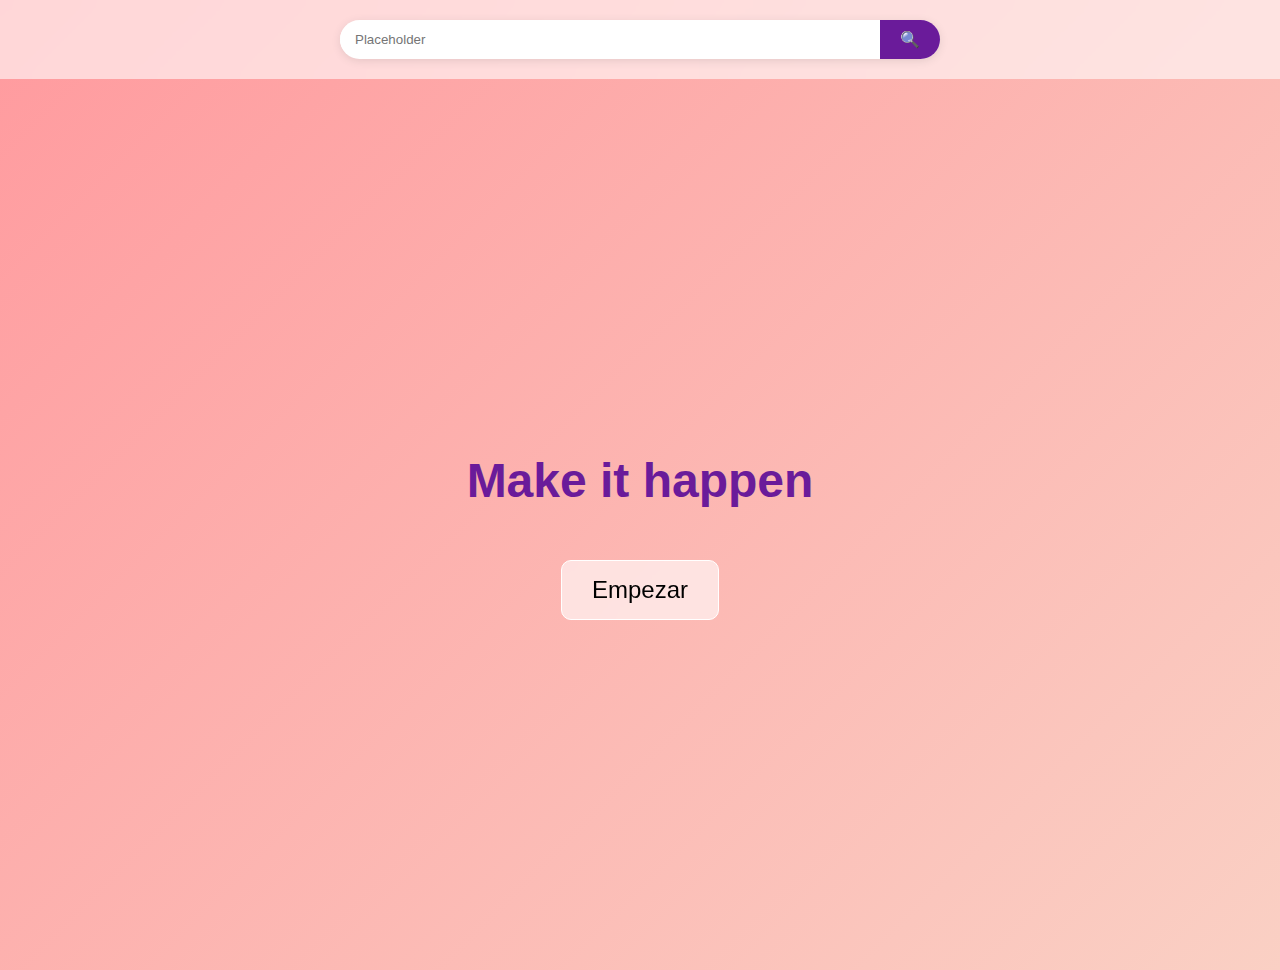
<file: index.html>
<!DOCTYPE html>
<html lang="es">
<head>
    <meta charset="UTF-8">
    <meta name="viewport" content="width=device-width, initial-scale=1.0">
    <title>Bliss</title>
    <link rel="stylesheet" href="estilos.css">
</head>
<body>
    <div class="search-bar-container">
        <div class="search-bar">
            <input type="text" placeholder="Placeholder">
            <button>🔍</button>
        </div>
    </div>
    <div class="landing-container">
        <h1>Make it happen</h1>
        <button id="empezar">Empezar</button>
    </div>
    <script src="scripts.js"></script>
</body>
</html>
</file>
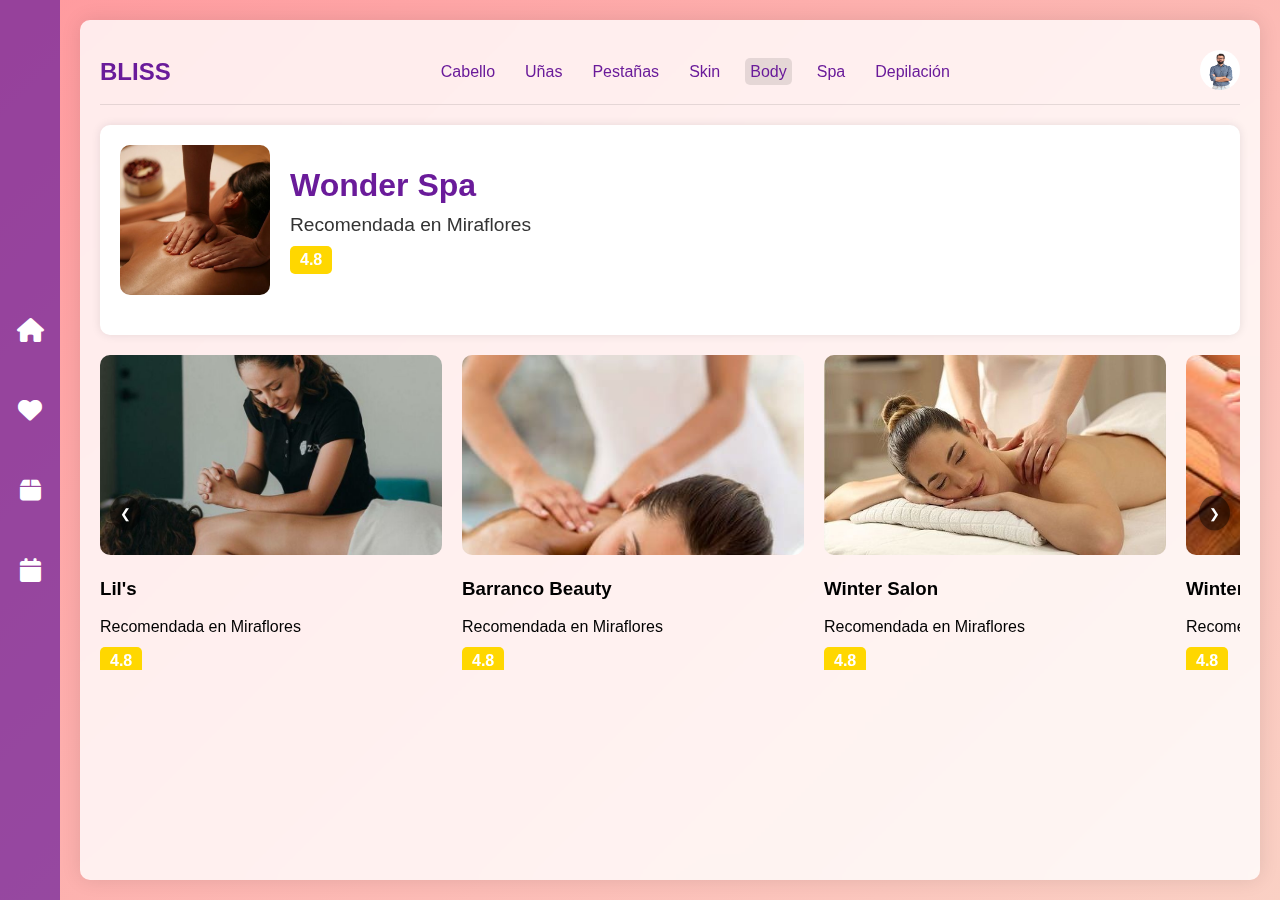
<file: body.html>
<!DOCTYPE html>
<html lang="es">
<head>
    <meta charset="UTF-8">
    <meta name="viewport" content="width=device-width, initial-scale=1.0">
    <title>Bliss - Body</title>
    <link rel="stylesheet" href="body.css">
    <link rel="stylesheet" href="https://cdnjs.cloudflare.com/ajax/libs/font-awesome/6.0.0-beta3/css/all.min.css">
</head>
<body class="page-body">
    <div class="home-container">
        <aside class="sidebar">
            <nav>
                <ul>
                    <li><a href="home.html" class="fa fa-home"></a></li>
                    <li><a href="#" class="fa fa-heart"></a></li>
                    <li><a href="#" class="fa fa-box"></a></li>
                    <li><a href="#" class="fa fa-calendar"></a></li>
                </ul>
            </nav>
        </aside>
        <main class="main-content">
            <header>
                <div class="logo">
                    <h1>BLISS</h1>
                </div>
                <nav class="top-nav">
                    <ul>
                        <li><a href="cabello.html">Cabello</a></li>
                        <li><a href="unias.html">Uñas</a></li>
                        <li><a href="pestañas.html">Pestañas</a></li>
                        <li><a href="skin.html">Skin</a></li>
                        <li><a href="body.html">Body</a></li>
                        <li><a href="spa.html">Spa</a></li>
                        <li><a href="depilacion.html">Depilación</a></li>
                    </ul>
                </nav>
                <div class="profile">
                    <img src="HomeIMG/perfil.avif" alt="Perfil">
                </div>
            </header>
            <section class="salon">
                <div class="salon-header">
                    <img src="HomeIMG/body1.jpg" alt="Wonder Spa">
                    <div class="salon-info">
                        <h2>Wonder Spa</h2>
                        <p>Recomendada en Miraflores</p>
                        <span class="rating">4.8</span>
                    </div>
                </div>
            </section>
            <section class="recommendations-container">
                <button class="prev-btn">❮</button>
                <div class="recommendations-wrapper">
                    <div class="recommendations">
                        <div class="recommendation">
                            <img src="HomeIMG/body2.jpg" alt="Lil's">
                            <div class="recommendation-info">
                                <h3>Lil's</h3>
                                <p>Recomendada en Miraflores</p>
                                <span class="rating">4.8</span>
                            </div>
                        </div>
                        <div class="recommendation">
                            <img src="HomeIMG/body3.jpg" alt="Barranco Beauty">
                            <div class="recommendation-info">
                                <h3>Barranco Beauty</h3>
                                <p>Recomendada en Miraflores</p>
                                <span class="rating">4.8</span>
                            </div>
                        </div>
                        <div class="recommendation">
                            <img src="HomeIMG/body4.jpg" alt="Winter Salon">
                            <div class="recommendation-info">
                                <h3>Winter Salon</h3>
                                <p>Recomendada en Miraflores</p>
                                <span class="rating">4.8</span>
                            </div>
                        </div>
                        <div class="recommendation">
                            <img src="HomeIMG/body5.jpg" alt="Winter Salon">
                            <div class="recommendation-info">
                                <h3>Winter Salon</h3>
                                <p>Recomendada en Miraflores</p>
                                <span class="rating">4.8</span>
                            </div>
                        </div>
                    </div>
                </div>
                <button class="next-btn">❯</button>
            </section>
        </main>
    </div>
    <script>
        document.addEventListener('DOMContentLoaded', () => {
            const prevBtn = document.querySelector('.prev-btn');
            const nextBtn = document.querySelector('.next-btn');
            const recommendationsWrapper = document.querySelector('.recommendations-wrapper');
            const recommendations = document.querySelector('.recommendations');
            
            let scrollPosition = 0;

            nextBtn.addEventListener('click', () => {
                const scrollAmount = recommendationsWrapper.clientWidth;
                scrollPosition += scrollAmount;
                if (scrollPosition > recommendations.scrollWidth - recommendationsWrapper.clientWidth) {
                    scrollPosition = recommendations.scrollWidth - recommendationsWrapper.clientWidth;
                }
                recommendationsWrapper.scrollTo({
                    left: scrollPosition,
                    behavior: 'smooth'
                });
            });

            prevBtn.addEventListener('click', () => {
                const scrollAmount = recommendationsWrapper.clientWidth;
                scrollPosition -= scrollAmount;
                if (scrollPosition < 0) {
                    scrollPosition = 0;
                }
                recommendationsWrapper.scrollTo({
                    left: scrollPosition,
                    behavior: 'smooth'
                });
            });
        });
    </script>
</body>
</html>
</file>
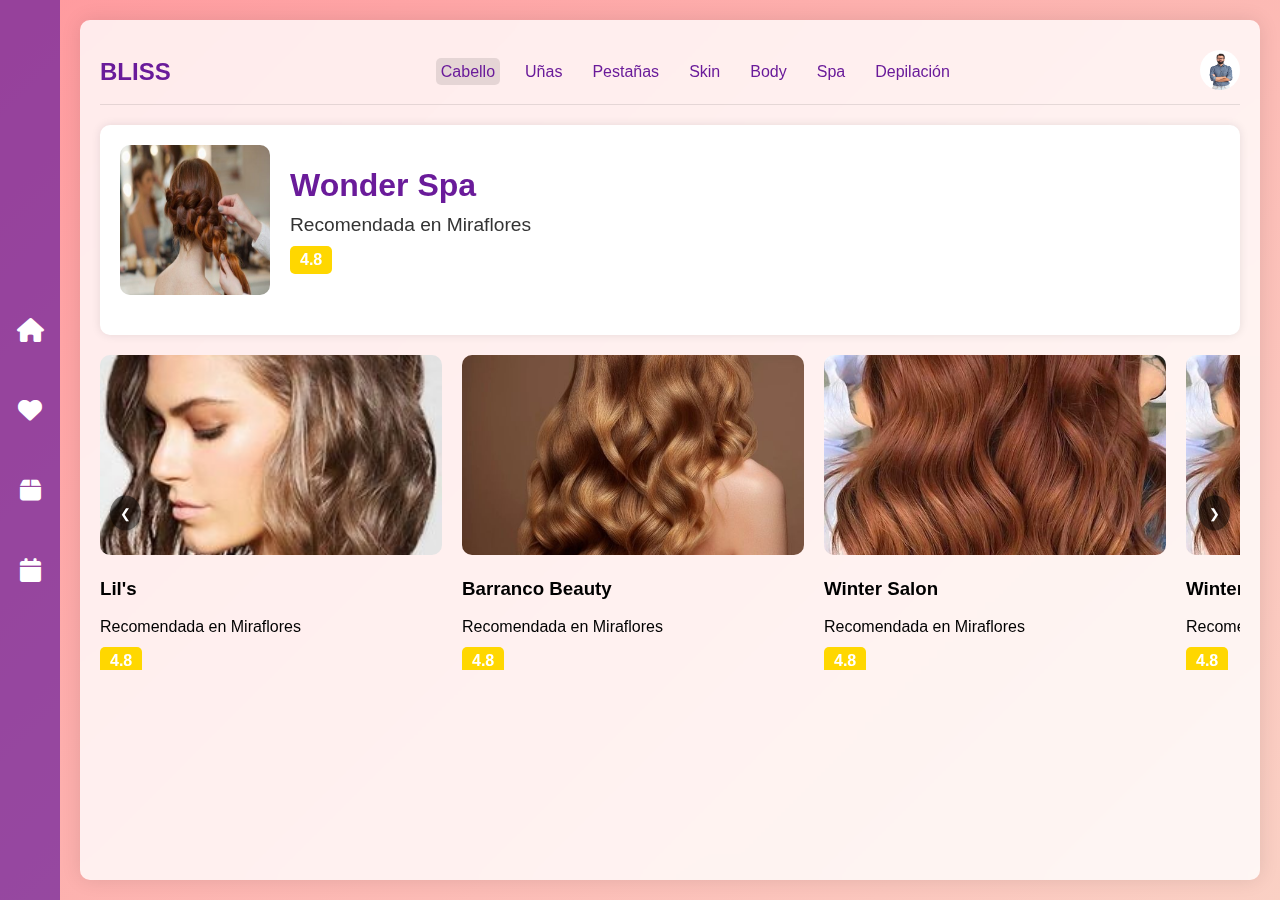
<file: cabello.html>
<!DOCTYPE html>
<html lang="es">
<head>
    <meta charset="UTF-8">
    <meta name="viewport" content="width=device-width, initial-scale=1.0">
    <title>Bliss - Cabello</title>
    <link rel="stylesheet" href="cabello.css">
    <link rel="stylesheet" href="https://cdnjs.cloudflare.com/ajax/libs/font-awesome/6.0.0-beta3/css/all.min.css">
</head>
<body class="page-cabello">
    <div class="home-container">
        <aside class="sidebar">
            <nav>
                <ul>
                    <li><a href="home.html" class="fa fa-home"></a></li>
                    <li><a href="#" class="fa fa-heart"></a></li>
                    <li><a href="#" class="fa fa-box"></a></li>
                    <li><a href="#" class="fa fa-calendar"></a></li>
                </ul>
            </nav>
        </aside>
        <main class="main-content">
            <header>
                <div class="logo">
                    <h1>BLISS</h1>
                </div>
                <nav class="top-nav">
                    <ul>
                        <li><a href="cabello.html">Cabello</a></li>
                        <li><a href="unias.html">Uñas</a></li>
                        <li><a href="pestañas.html">Pestañas</a></li>
                        <li><a href="skin.html">Skin</a></li>
                        <li><a href="body.html">Body</a></li>
                        <li><a href="spa.html">Spa</a></li>
                        <li><a href="depilacion.html">Depilación</a></li>
                    </ul>
                </nav>
                <div class="profile">
                    <img src="HomeIMG/perfil.avif" alt="Perfil">
                </div>
            </header>
            <section class="salon">
                <div class="salon-header">
                    <img src="HomeIMG/cabello1.jpg" alt="Wonder Spa">
                    <div class="salon-info">
                        <h2>Wonder Spa</h2>
                        <p>Recomendada en Miraflores</p>
                        <span class="rating">4.8</span>
                    </div>
                </div>
            </section>
            <section class="recommendations-container">
                <button class="prev-btn">❮</button>
                <div class="recommendations-wrapper">
                    <div class="recommendations">
                        <div class="recommendation">
                            <img src="HomeIMG/cabello2.jpg" alt="Lil's">
                            <div class="recommendation-info">
                                <h3>Lil's</h3>
                                <p>Recomendada en Miraflores</p>
                                <span class="rating">4.8</span>
                            </div>
                        </div>
                        <div class="recommendation">
                            <img src="HomeIMG/cabello3.jpg" alt="Barranco Beauty">
                            <div class="recommendation-info">
                                <h3>Barranco Beauty</h3>
                                <p>Recomendada en Miraflores</p>
                                <span class="rating">4.8</span>
                            </div>
                        </div>
                        <div class="recommendation">
                            <img src="HomeIMG/cabello4.jpg" alt="Winter Salon">
                            <div class="recommendation-info">
                                <h3>Winter Salon</h3>
                                <p>Recomendada en Miraflores</p>
                                <span class="rating">4.8</span>
                            </div>
                        </div>
                        <div class="recommendation">
                            <img src="HomeIMG/cabello4.jpg" alt="Winter Salon">
                            <div class="recommendation-info">
                                <h3>Winter Salon</h3>
                                <p>Recomendada en Miraflores</p>
                                <span class="rating">4.8</span>
                            </div>
                        </div>
                    </div>
                </div>
                <button class="next-btn">❯</button>
            </section>
        </main>
    </div>
    <script>
        document.addEventListener('DOMContentLoaded', () => {
            const prevBtn = document.querySelector('.prev-btn');
            const nextBtn = document.querySelector('.next-btn');
            const recommendationsWrapper = document.querySelector('.recommendations-wrapper');
            const recommendations = document.querySelector('.recommendations');
            
            let scrollPosition = 0;

            nextBtn.addEventListener('click', () => {
                const scrollAmount = recommendationsWrapper.clientWidth;
                scrollPosition += scrollAmount;
                if (scrollPosition > recommendations.scrollWidth - recommendationsWrapper.clientWidth) {
                    scrollPosition = recommendations.scrollWidth - recommendationsWrapper.clientWidth;
                }
                recommendationsWrapper.scrollTo({
                    left: scrollPosition,
                    behavior: 'smooth'
                });
            });

            prevBtn.addEventListener('click', () => {
                const scrollAmount = recommendationsWrapper.clientWidth;
                scrollPosition -= scrollAmount;
                if (scrollPosition < 0) {
                    scrollPosition = 0;
                }
                recommendationsWrapper.scrollTo({
                    left: scrollPosition,
                    behavior: 'smooth'
                });
            });
        });
    </script>
</body>
</html>
</file>
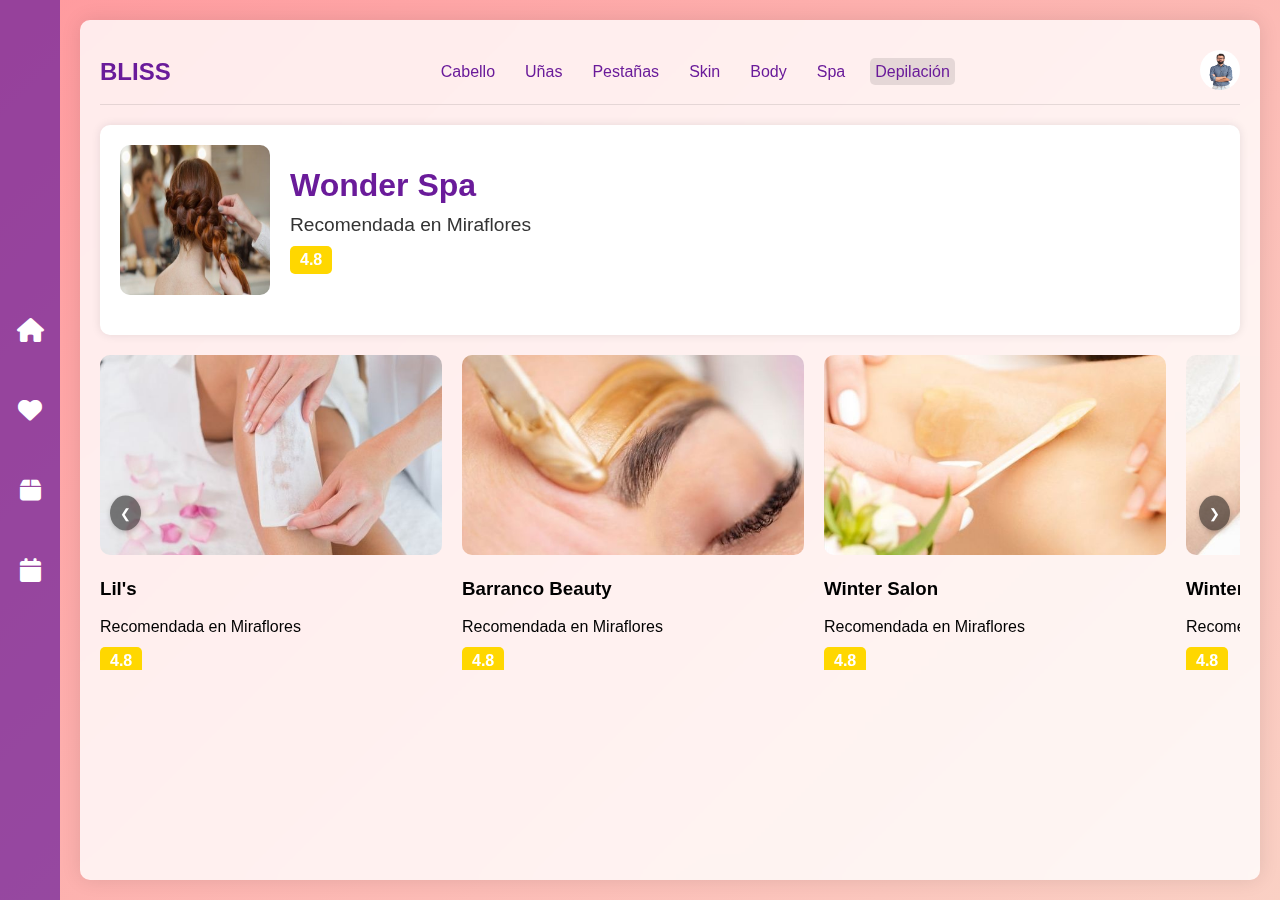
<file: depilacion.html>
<!DOCTYPE html>
<html lang="es">
<head>
    <meta charset="UTF-8">
    <meta name="viewport" content="width=device-width, initial-scale=1.0">
    <title>Bliss - Depilacion</title>
    <link rel="stylesheet" href="depilacion.css">
    <link rel="stylesheet" href="https://cdnjs.cloudflare.com/ajax/libs/font-awesome/6.0.0-beta3/css/all.min.css">
    <link rel="preconnect" href="https://fonts.googleapis.com">
    <link rel="preconnect" href="https://fonts.gstatic.com" crossorigin>
    <link href="https://fonts.googleapis.com/css2?family=Kanit:ital,wght@0,100;0,200;0,300;0,400;0,500;0,600;0,700;0,800;0,900;1,100;1,200;1,300;1,400;1,500;1,600;1,700;1,800;1,900&display=swap" rel="stylesheet">
</head>
<body class="page-depilacion">
    <div class="home-container">
        <aside class="sidebar">
            <nav>
                <ul>
                    <li><a href="home.html" class="fa fa-home"></a></li>
                    <li><a href="#" class="fa fa-heart"></a></li>
                    <li><a href="#" class="fa fa-box"></a></li>
                    <li><a href="#" class="fa fa-calendar"></a></li>
                </ul>
            </nav>
        </aside>
        <main class="main-content">
            <header>
                <div class="logo">
                    <h1>BLISS</h1>
                </div>
                <nav class="top-nav">
                    <ul>
                        <li><a href="cabello.html">Cabello</a></li>
                        <li><a href="unias.html">Uñas</a></li>
                        <li><a href="pestañas.html">Pestañas</a></li>
                        <li><a href="skin.html">Skin</a></li>
                        <li><a href="body.html">Body</a></li>
                        <li><a href="spa.html">Spa</a></li>
                        <li><a href="depilacion.html">Depilación</a></li>
                    </ul>
                </nav>
                <div class="profile">
                    <img src="HomeIMG/perfil.avif" alt="Perfil">
                </div>
            </header>
            <section class="salon">
                <div class="salon-header">
                    <img src="HomeIMG/cabello1.jpg" alt="Wonder Spa">
                    <div class="salon-info">
                        <h2>Wonder Spa</h2>
                        <p>Recomendada en Miraflores</p>
                        <span class="rating">4.8</span>
                    </div>
                </div>
            </section>
            <section class="recommendations-container">
                <button class="prev-btn">❮</button>
                <div class="recommendations-wrapper">
                    <div class="recommendations">
                        <div class="recommendation">
                            <img src="HomeIMG/spa5.jpg" alt="Lil's">
                            <div class="recommendation-info">
                                <h3>Lil's</h3>
                                <p>Recomendada en Miraflores</p>
                                <span class="rating">4.8</span>
                            </div>
                        </div>
                        <div class="recommendation">
                            <img src="HomeIMG/depilacion1.jpg" alt="Barranco Beauty">
                            <div class="recommendation-info">
                                <h3>Barranco Beauty</h3>
                                <p>Recomendada en Miraflores</p>
                                <span class="rating">4.8</span>
                            </div>
                        </div>
                        <div class="recommendation">
                            <img src="HomeIMG/depilacion2.jpg" alt="Winter Salon">
                            <div class="recommendation-info">
                                <h3>Winter Salon</h3>
                                <p>Recomendada en Miraflores</p>
                                <span class="rating">4.8</span>
                            </div>
                        </div>
                        <div class="recommendation">
                            <img src="HomeIMG/depilacion3.jpg" alt="Winter Salon">
                            <div class="recommendation-info">
                                <h3>Winter Salon</h3>
                                <p>Recomendada en Miraflores</p>
                                <span class="rating">4.8</span>
                            </div>
                        </div>
                    </div>
                </div>
                <button class="next-btn">❯</button>
            </section>
        </main>
    </div>
    <script>
        document.addEventListener('DOMContentLoaded', () => {
            const prevBtn = document.querySelector('.prev-btn');
            const nextBtn = document.querySelector('.next-btn');
            const recommendationsWrapper = document.querySelector('.recommendations-wrapper');
            const recommendations = document.querySelector('.recommendations');
            
            let scrollPosition = 0;

            nextBtn.addEventListener('click', () => {
                const scrollAmount = recommendationsWrapper.clientWidth;
                scrollPosition += scrollAmount;
                if (scrollPosition > recommendations.scrollWidth - recommendationsWrapper.clientWidth) {
                    scrollPosition = recommendations.scrollWidth - recommendationsWrapper.clientWidth;
                }
                recommendationsWrapper.scrollTo({
                    left: scrollPosition,
                    behavior: 'smooth'
                });
            });

            prevBtn.addEventListener('click', () => {
                const scrollAmount = recommendationsWrapper.clientWidth;
                scrollPosition -= scrollAmount;
                if (scrollPosition < 0) {
                    scrollPosition = 0;
                }
                recommendationsWrapper.scrollTo({
                    left: scrollPosition,
                    behavior: 'smooth'
                });
            });
        });
    </script>
</body>
</html>
</file>
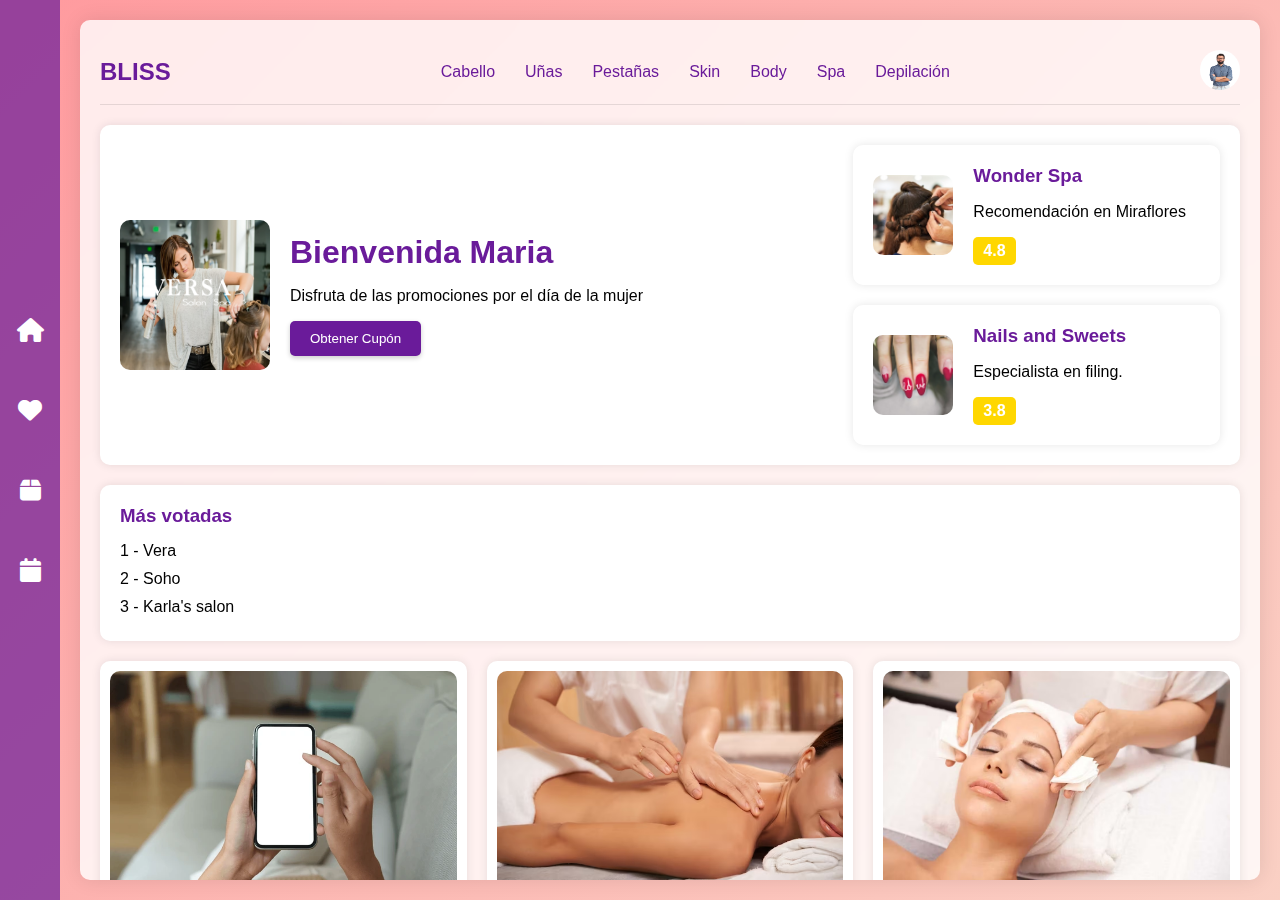
<file: home.html>
<!DOCTYPE html>
<html lang="es">
<head>
    <meta charset="UTF-8">
    <meta name="viewport" content="width=device-width, initial-scale=1.0">
    <title>Home</title>
    <link rel="stylesheet" href="home.css">
    <link rel="stylesheet" href="https://cdnjs.cloudflare.com/ajax/libs/font-awesome/6.0.0-beta3/css/all.min.css">

</head>
<body class="home">
    <div class="home-container">
        <aside class="sidebar">
            <nav>
                <ul>
                    <li><a href="home.html" class="fa fa-home"></a></li>
                    <li><a href="#" class="fa fa-heart"></a></li>
                    <li><a href="#" class="fa fa-box"></a></li>
                    <li><a href="#" class="fa fa-calendar"></a></li>
                </ul>
            </nav>
        </aside>
        <main class="main-content">
            <header>
                <div class="logo">
                    <h1>BLISS</h1>
                </div>
                <nav class="top-nav">
                    <ul>
                        <li><a href="cabello.html">Cabello</a></li>
                        <li><a href="unias.html">Uñas</a></li>
                        <li><a href="pestañas.html">Pestañas</a></li>
                        <li><a href="skin.html">Skin</a></li>
                        <li><a href="body.html">Body</a></li>
                        <li><a href="spa.html">Spa</a></li>
                        <li><a href="depilacion.html">Depilación</a></li>
                    </ul>
                </nav>
                <div class="profile">
                    <img src="HomeIMG/perfil.avif" alt="Perfil">
                </div>
            </header>
<section class="welcome">
    <div class="welcome-left">
        <img src="HomeIMG/versa.png" alt="Versa Salon">
        <div class="welcome-text">
            <h2>Bienvenida Maria</h2>
            <p>Disfruta de las promociones por el día de la mujer</p>
            <button>Obtener Cupón</button>
        </div>
    </div>
    <div class="welcome-right">
        <div class="recommendation">
            <img src="HomeIMG/wonder.png" alt="Wonder Spa">
            <div class="text">
                <h3>Wonder Spa</h3>
                <p>Recomendación en Miraflores</p>
                <span class="rating">4.8</span>
            </div>
        </div>
        <div class="recommendation">
            <img src="HomeIMG/nails.png" alt="Nails and Sweets">
            <div class="text">
                <h3>Nails and Sweets</h3>
                <p>Especialista en filing.</p>
                <span class="rating">3.8</span>
            </div>
        </div>
    </div>
</section>
            <section class="top-rated">
                <h3>Más votadas</h3>
                <ul>
                    <li>1 - Vera</li>
                    <li>2 - Soho</li>
                    <li>3 - Karla's salon</li>
                </ul>
            </section>
            <section class="promotions">
                <div class="promotion-item">
                    <img src="HomeIMG/tiktok.webp" alt="Graba un tiktok y reclama un cupón">
                    <p>Graba un tiktok y reclama un cupón</p>
                    <p>Sandra´s Spa</p>
                </div>
                <div class="promotion-item">
                    <img src="HomeIMG/masaje.avif" alt="Ofertas por apertura">
                    <p>Ofertas por apertura</p>
                    <p>Tencent</p>
                </div>
                <div class="promotion-item">
                    <img src="HomeIMG/nuevo-catalogo.avif" alt="Nuevo Catálogo">
                    <p>Nuevo Catálogo</p>
                    <p>Nails and Sweets</p>
                </div>
            </section>
        </main>
    </div>
</body>
</html>
</file>
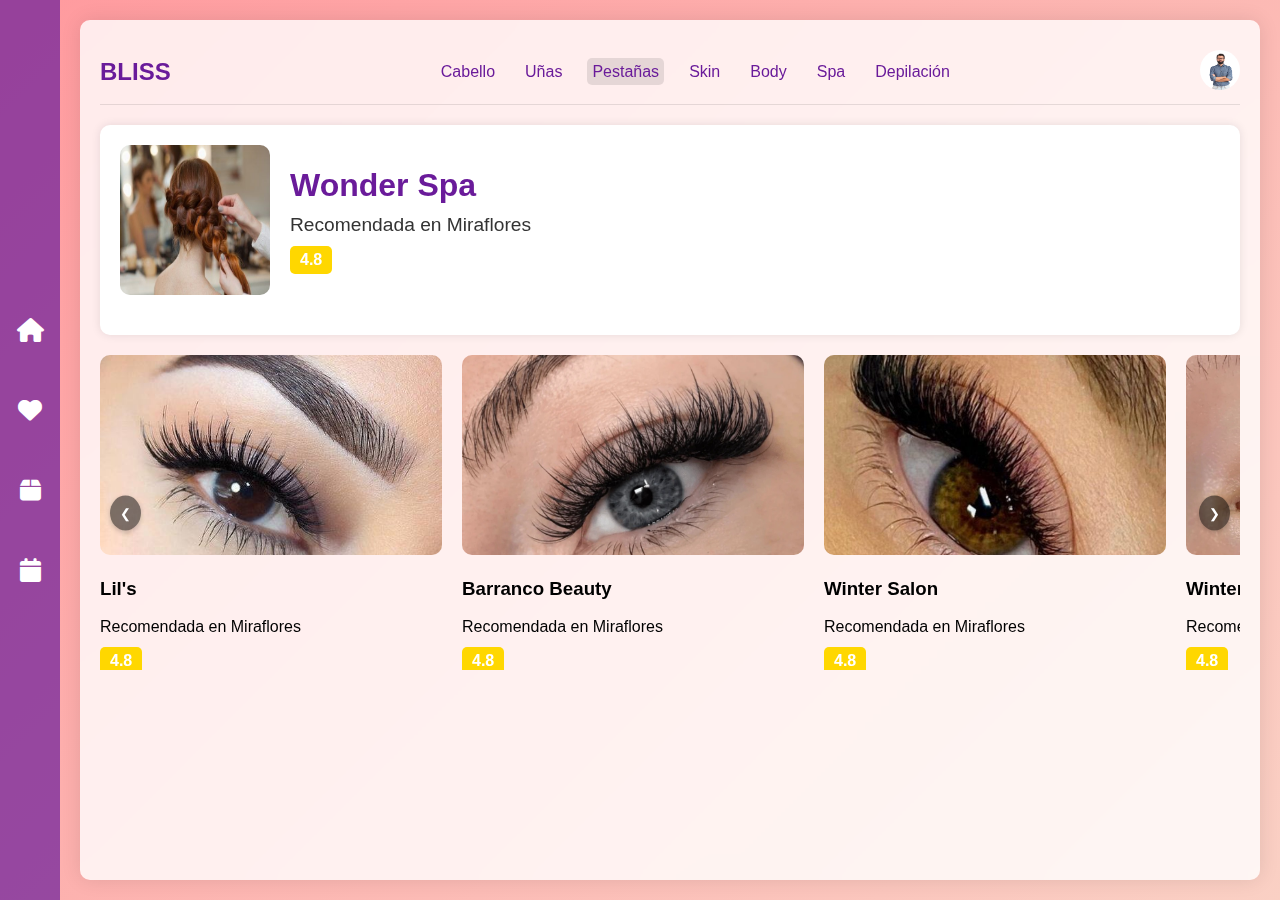
<file: pestañas.html>
<!DOCTYPE html>
<html lang="es">
<head>
    <meta charset="UTF-8">
    <meta name="viewport" content="width=device-width, initial-scale=1.0">
    <title>Bliss - Pestañas</title>
    <link rel="stylesheet" href="pestañas.css">
    <link rel="stylesheet" href="https://cdnjs.cloudflare.com/ajax/libs/font-awesome/6.0.0-beta3/css/all.min.css">
</head>
<body class="page-pestañas">
    <div class="home-container">
        <aside class="sidebar">
            <nav>
                <ul>
                    <li><a href="home.html" class="fa fa-home"></a></li>
                    <li><a href="#" class="fa fa-heart"></a></li>
                    <li><a href="#" class="fa fa-box"></a></li>
                    <li><a href="#" class="fa fa-calendar"></a></li>
                </ul>
            </nav>
        </aside>
        <main class="main-content">
            <header>
                <div class="logo">
                    <h1>BLISS</h1>
                </div>
                <nav class="top-nav">
                    <ul>
                        <li><a href="cabello.html">Cabello</a></li>
                        <li><a href="unias.html">Uñas</a></li>
                        <li><a href="pestañas.html">Pestañas</a></li>
                        <li><a href="skin.html">Skin</a></li>
                        <li><a href="body.html">Body</a></li>
                        <li><a href="spa.html">Spa</a></li>
                        <li><a href="depilacion.html">Depilación</a></li>
                    </ul>
                </nav>
                <div class="profile">
                    <img src="HomeIMG/perfil.avif" alt="Perfil">
                </div>
            </header>
            <section class="salon">
                <div class="salon-header">
                    <img src="HomeIMG/cabello1.jpg" alt="Wonder Spa">
                    <div class="salon-info">
                        <h2>Wonder Spa</h2>
                        <p>Recomendada en Miraflores</p>
                        <span class="rating">4.8</span>
                    </div>
                </div>
            </section>
            <section class="recommendations-container">
                <button class="prev-btn">❮</button>
                <div class="recommendations-wrapper">
                    <div class="recommendations">
                        <div class="recommendation">
                            <img src="HomeIMG/pestañas1.jpg" alt="Lil's">
                            <div class="recommendation-info">
                                <h3>Lil's</h3>
                                <p>Recomendada en Miraflores</p>
                                <span class="rating">4.8</span>
                            </div>
                        </div>
                        <div class="recommendation">
                            <img src="HomeIMG/pestañas2.jpg" alt="Barranco Beauty">
                            <div class="recommendation-info">
                                <h3>Barranco Beauty</h3>
                                <p>Recomendada en Miraflores</p>
                                <span class="rating">4.8</span>
                            </div>
                        </div>
                        <div class="recommendation">
                            <img src="HomeIMG/pestañas3.jpg" alt="Winter Salon">
                            <div class="recommendation-info">
                                <h3>Winter Salon</h3>
                                <p>Recomendada en Miraflores</p>
                                <span class="rating">4.8</span>
                            </div>
                        </div>
                        <div class="recommendation">
                            <img src="HomeIMG/pestañas4.jpg" alt="Winter Salon">
                            <div class="recommendation-info">
                                <h3>Winter Salon</h3>
                                <p>Recomendada en Miraflores</p>
                                <span class="rating">4.8</span>
                            </div>
                        </div>
                    </div>
                </div>
                <button class="next-btn">❯</button>
            </section>
        </main>
    </div>
    <script>
        document.addEventListener('DOMContentLoaded', () => {
            const prevBtn = document.querySelector('.prev-btn');
            const nextBtn = document.querySelector('.next-btn');
            const recommendationsWrapper = document.querySelector('.recommendations-wrapper');
            const recommendations = document.querySelector('.recommendations');
            
            let scrollPosition = 0;

            nextBtn.addEventListener('click', () => {
                const scrollAmount = recommendationsWrapper.clientWidth;
                scrollPosition += scrollAmount;
                if (scrollPosition > recommendations.scrollWidth - recommendationsWrapper.clientWidth) {
                    scrollPosition = recommendations.scrollWidth - recommendationsWrapper.clientWidth;
                }
                recommendationsWrapper.scrollTo({
                    left: scrollPosition,
                    behavior: 'smooth'
                });
            });

            prevBtn.addEventListener('click', () => {
                const scrollAmount = recommendationsWrapper.clientWidth;
                scrollPosition -= scrollAmount;
                if (scrollPosition < 0) {
                    scrollPosition = 0;
                }
                recommendationsWrapper.scrollTo({
                    left: scrollPosition,
                    behavior: 'smooth'
                });
            });
        });
    </script>
</body>
</html>
</file>
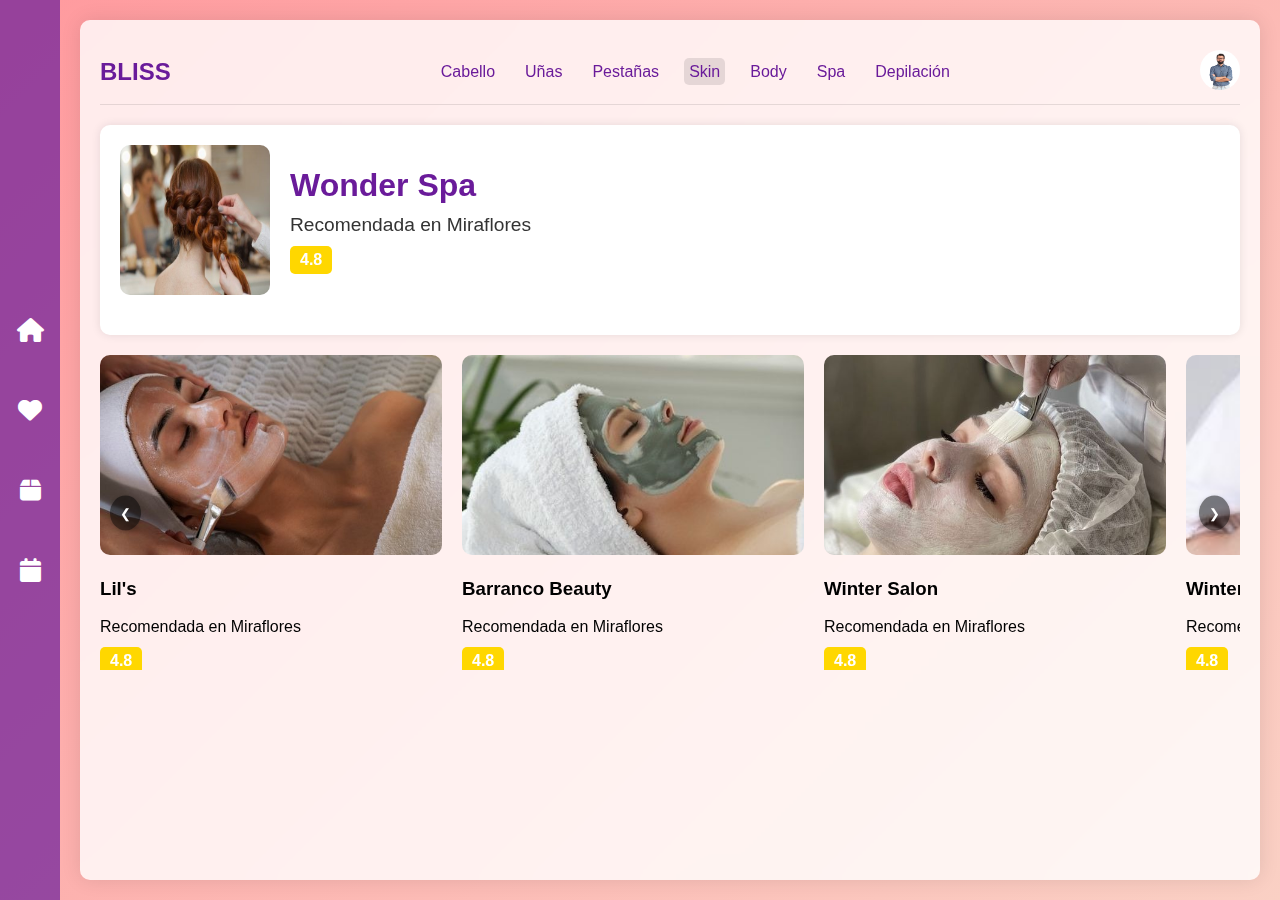
<file: skin.html>
<!DOCTYPE html>
<html lang="es">
<head>
    <meta charset="UTF-8">
    <meta name="viewport" content="width=device-width, initial-scale=1.0">
    <title>Bliss - Skin</title>
    <link rel="stylesheet" href="skin.css">
    <link rel="stylesheet" href="https://cdnjs.cloudflare.com/ajax/libs/font-awesome/6.0.0-beta3/css/all.min.css">
</head>
<body class="page-skin">
    <div class="home-container">
        <aside class="sidebar">
            <nav>
                <ul>
                    <li><a href="home.html" class="fa fa-home"></a></li>
                    <li><a href="#" class="fa fa-heart"></a></li>
                    <li><a href="#" class="fa fa-box"></a></li>
                    <li><a href="#" class="fa fa-calendar"></a></li>
                </ul>
            </nav>
        </aside>
        <main class="main-content">
            <header>
                <div class="logo">
                    <h1>BLISS</h1>
                </div>
                <nav class="top-nav">
                    <ul>
                        <li><a href="cabello.html">Cabello</a></li>
                        <li><a href="unias.html">Uñas</a></li>
                        <li><a href="pestañas.html">Pestañas</a></li>
                        <li><a href="skin.html">Skin</a></li>
                        <li><a href="body.html">Body</a></li>
                        <li><a href="spa.html">Spa</a></li>
                        <li><a href="depilacion.html">Depilación</a></li>
                    </ul>
                </nav>
                <div class="profile">
                    <img src="HomeIMG/perfil.avif" alt="Perfil">
                </div>
            </header>
            <section class="salon">
                <div class="salon-header">
                    <img src="HomeIMG/cabello1.jpg" alt="Wonder Spa">
                    <div class="salon-info">
                        <h2>Wonder Spa</h2>
                        <p>Recomendada en Miraflores</p>
                        <span class="rating">4.8</span>
                    </div>
                </div>
            </section>
            <section class="recommendations-container">
                <button class="prev-btn">❮</button>
                <div class="recommendations-wrapper">
                    <div class="recommendations">
                        <div class="recommendation">
                            <img src="HomeIMG/skin1.jpg" alt="Lil's">
                            <div class="recommendation-info">
                                <h3>Lil's</h3>
                                <p>Recomendada en Miraflores</p>
                                <span class="rating">4.8</span>
                            </div>
                        </div>
                        <div class="recommendation">
                            <img src="HomeIMG/skin2.jpg" alt="Barranco Beauty">
                            <div class="recommendation-info">
                                <h3>Barranco Beauty</h3>
                                <p>Recomendada en Miraflores</p>
                                <span class="rating">4.8</span>
                            </div>
                        </div>
                        <div class="recommendation">
                            <img src="HomeIMG/skin3.jpg" alt="Winter Salon">
                            <div class="recommendation-info">
                                <h3>Winter Salon</h3>
                                <p>Recomendada en Miraflores</p>
                                <span class="rating">4.8</span>
                            </div>
                        </div>
                        <div class="recommendation">
                            <img src="HomeIMG/skin4.jpg" alt="Winter Salon">
                            <div class="recommendation-info">
                                <h3>Winter Salon</h3>
                                <p>Recomendada en Miraflores</p>
                                <span class="rating">4.8</span>
                            </div>
                        </div>
                    </div>
                </div>
                <button class="next-btn">❯</button>
            </section>
        </main>
    </div>
    <script>
        document.addEventListener('DOMContentLoaded', () => {
            const prevBtn = document.querySelector('.prev-btn');
            const nextBtn = document.querySelector('.next-btn');
            const recommendationsWrapper = document.querySelector('.recommendations-wrapper');
            const recommendations = document.querySelector('.recommendations');
            
            let scrollPosition = 0;

            nextBtn.addEventListener('click', () => {
                const scrollAmount = recommendationsWrapper.clientWidth;
                scrollPosition += scrollAmount;
                if (scrollPosition > recommendations.scrollWidth - recommendationsWrapper.clientWidth) {
                    scrollPosition = recommendations.scrollWidth - recommendationsWrapper.clientWidth;
                }
                recommendationsWrapper.scrollTo({
                    left: scrollPosition,
                    behavior: 'smooth'
                });
            });

            prevBtn.addEventListener('click', () => {
                const scrollAmount = recommendationsWrapper.clientWidth;
                scrollPosition -= scrollAmount;
                if (scrollPosition < 0) {
                    scrollPosition = 0;
                }
                recommendationsWrapper.scrollTo({
                    left: scrollPosition,
                    behavior: 'smooth'
                });
            });
        });
    </script>
</body>
</html>
</file>
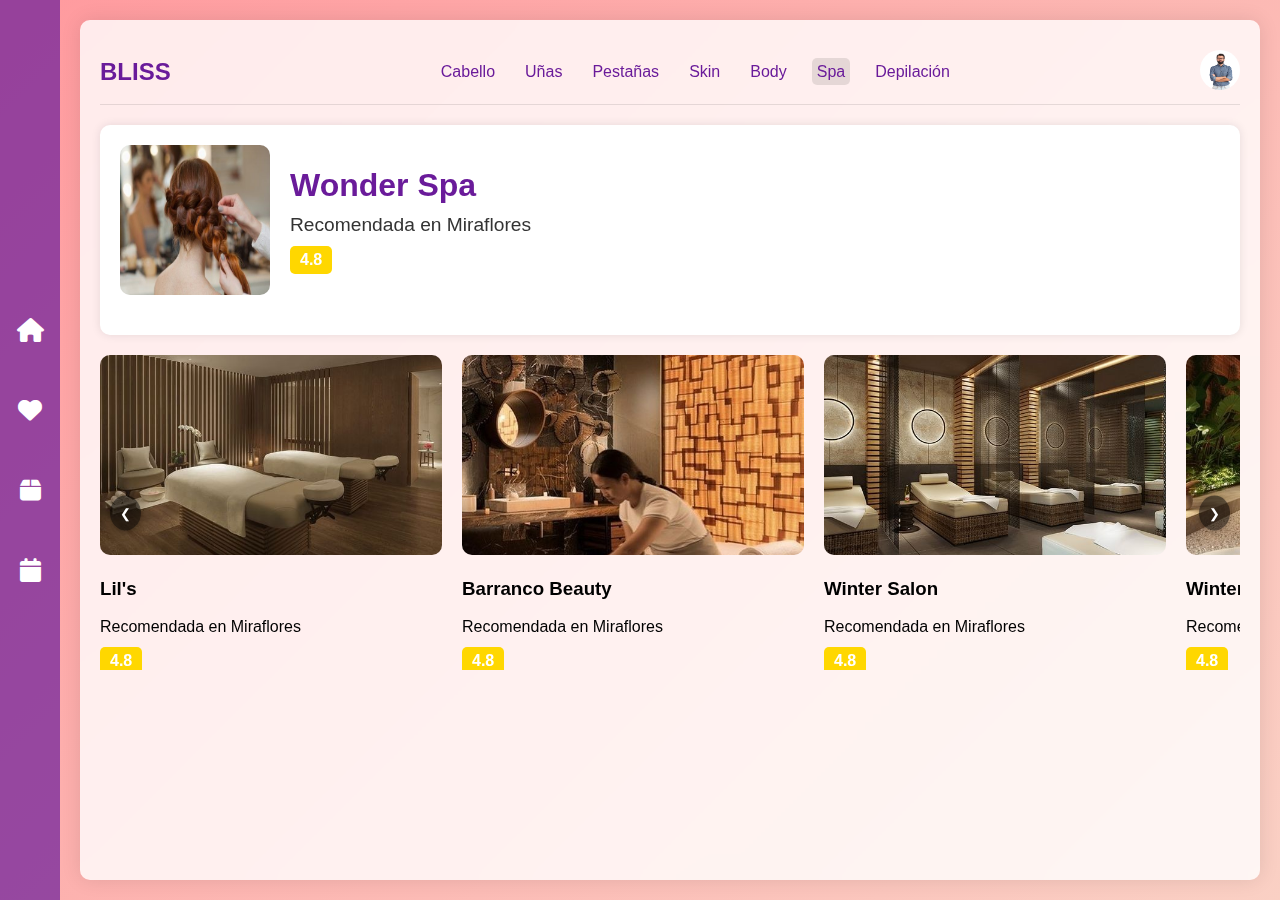
<file: spa.html>
<!DOCTYPE html>
<html lang="es">
<head>
    <meta charset="UTF-8">
    <meta name="viewport" content="width=device-width, initial-scale=1.0">
    <title>Bliss - Spa</title>
    <link rel="stylesheet" href="spa.css">
    <link rel="stylesheet" href="https://cdnjs.cloudflare.com/ajax/libs/font-awesome/6.0.0-beta3/css/all.min.css">
</head>
<body class="page-spa">
    <div class="home-container">
        <aside class="sidebar">
            <nav>
                <ul>
                    <li><a href="home.html" class="fa fa-home"></a></li>
                    <li><a href="#" class="fa fa-heart"></a></li>
                    <li><a href="#" class="fa fa-box"></a></li>
                    <li><a href="#" class="fa fa-calendar"></a></li>
                </ul>
            </nav>
        </aside>
        <main class="main-content">
            <header>
                <div class="logo">
                    <h1>BLISS</h1>
                </div>
                <nav class="top-nav">
                    <ul>
                        <li><a href="cabello.html">Cabello</a></li>
                        <li><a href="unias.html">Uñas</a></li>
                        <li><a href="pestañas.html">Pestañas</a></li>
                        <li><a href="skin.html">Skin</a></li>
                        <li><a href="body.html">Body</a></li>
                        <li><a href="spa.html">Spa</a></li>
                        <li><a href="depilacion.html">Depilación</a></li>
                    </ul>
                </nav>
                <div class="profile">
                    <img src="HomeIMG/perfil.avif" alt="Perfil">
                </div>
            </header>
            <section class="salon">
                <div class="salon-header">
                    <img src="HomeIMG/cabello1.jpg" alt="Wonder Spa">
                    <div class="salon-info">
                        <h2>Wonder Spa</h2>
                        <p>Recomendada en Miraflores</p>
                        <span class="rating">4.8</span>
                    </div>
                </div>
            </section>
            <section class="recommendations-container">
                <button class="prev-btn">❮</button>
                <div class="recommendations-wrapper">
                    <div class="recommendations">
                        <div class="recommendation">
                            <img src="HomeIMG/sap1.jpg" alt="Lil's">
                            <div class="recommendation-info">
                                <h3>Lil's</h3>
                                <p>Recomendada en Miraflores</p>
                                <span class="rating">4.8</span>
                            </div>
                        </div>
                        <div class="recommendation">
                            <img src="HomeIMG/spa2.jpg" alt="Barranco Beauty">
                            <div class="recommendation-info">
                                <h3>Barranco Beauty</h3>
                                <p>Recomendada en Miraflores</p>
                                <span class="rating">4.8</span>
                            </div>
                        </div>
                        <div class="recommendation">
                            <img src="HomeIMG/spa4.jpg" alt="Winter Salon">
                            <div class="recommendation-info">
                                <h3>Winter Salon</h3>
                                <p>Recomendada en Miraflores</p>
                                <span class="rating">4.8</span>
                            </div>
                        </div>
                        <div class="recommendation">
                            <img src="HomeIMG/sap3.jpg" alt="Winter Salon">
                            <div class="recommendation-info">
                                <h3>Winter Salon</h3>
                                <p>Recomendada en Miraflores</p>
                                <span class="rating">4.8</span>
                            </div>
                        </div>
                    </div>
                </div>
                <button class="next-btn">❯</button>
            </section>
        </main>
    </div>
    <script>
        document.addEventListener('DOMContentLoaded', () => {
            const prevBtn = document.querySelector('.prev-btn');
            const nextBtn = document.querySelector('.next-btn');
            const recommendationsWrapper = document.querySelector('.recommendations-wrapper');
            const recommendations = document.querySelector('.recommendations');
            
            let scrollPosition = 0;

            nextBtn.addEventListener('click', () => {
                const scrollAmount = recommendationsWrapper.clientWidth;
                scrollPosition += scrollAmount;
                if (scrollPosition > recommendations.scrollWidth - recommendationsWrapper.clientWidth) {
                    scrollPosition = recommendations.scrollWidth - recommendationsWrapper.clientWidth;
                }
                recommendationsWrapper.scrollTo({
                    left: scrollPosition,
                    behavior: 'smooth'
                });
            });

            prevBtn.addEventListener('click', () => {
                const scrollAmount = recommendationsWrapper.clientWidth;
                scrollPosition -= scrollAmount;
                if (scrollPosition < 0) {
                    scrollPosition = 0;
                }
                recommendationsWrapper.scrollTo({
                    left: scrollPosition,
                    behavior: 'smooth'
                });
            });
        });
    </script>
</body>
</html>
</file>
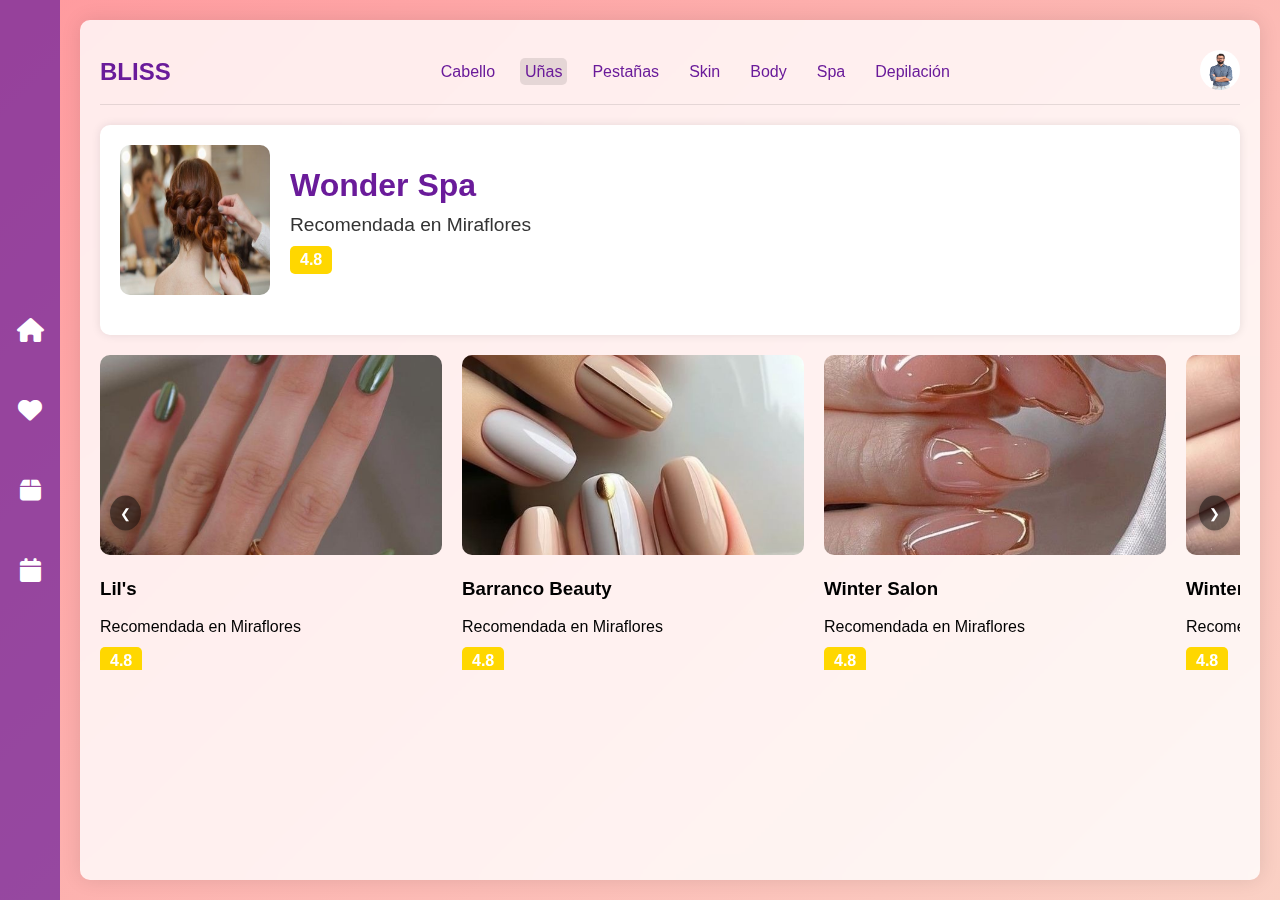
<file: unias.html>
<!DOCTYPE html>
<html lang="es">
<head>
    <meta charset="UTF-8">
    <meta name="viewport" content="width=device-width, initial-scale=1.0">
    <title>Bliss - Uñas</title>
    <link rel="stylesheet" href="unias.css">
    <link rel="stylesheet" href="https://cdnjs.cloudflare.com/ajax/libs/font-awesome/6.0.0-beta3/css/all.min.css">
</head>
<body class="page-uñas">
    <div class="home-container">
        <aside class="sidebar">
            <nav>
                <ul>
                    <li><a href="home.html" class="fa fa-home"></a></li>
                    <li><a href="#" class="fa fa-heart"></a></li>
                    <li><a href="#" class="fa fa-box"></a></li>
                    <li><a href="#" class="fa fa-calendar"></a></li>
                </ul>
            </nav>
        </aside>
        <main class="main-content">
            <header>
                <div class="logo">
                    <h1>BLISS</h1>
                </div>
                <nav class="top-nav">
                    <ul>
                        <li><a href="cabello.html">Cabello</a></li>
                        <li><a href="unias.html">Uñas</a></li>
                        <li><a href="pestañas.html">Pestañas</a></li>
                        <li><a href="skin.html">Skin</a></li>
                        <li><a href="body.html">Body</a></li>
                        <li><a href="spa.html">Spa</a></li>
                        <li><a href="depilacion.html">Depilación</a></li>
                    </ul>
                </nav>
                <div class="profile">
                    <img src="HomeIMG/perfil.avif" alt="Perfil">
                </div>
            </header>
            <section class="salon">
                <div class="salon-header">
                    <img src="HomeIMG/cabello1.jpg" alt="Wonder Spa">
                    <div class="salon-info">
                        <h2>Wonder Spa</h2>
                        <p>Recomendada en Miraflores</p>
                        <span class="rating">4.8</span>
                    </div>
                </div>
            </section>
            <section class="recommendations-container">
                <button class="prev-btn">❮</button>
                <div class="recommendations-wrapper">
                    <div class="recommendations">
                        <div class="recommendation">
                            <img src="HomeIMG/uñas1.jpg" alt="Lil's">
                            <div class="recommendation-info">
                                <h3>Lil's</h3>
                                <p>Recomendada en Miraflores</p>
                                <span class="rating">4.8</span>
                            </div>
                        </div>
                        <div class="recommendation">
                            <img src="HomeIMG/uñas2.jpg" alt="Barranco Beauty">
                            <div class="recommendation-info">
                                <h3>Barranco Beauty</h3>
                                <p>Recomendada en Miraflores</p>
                                <span class="rating">4.8</span>
                            </div>
                        </div>
                        <div class="recommendation">
                            <img src="HomeIMG/uñas3.jpg" alt="Winter Salon">
                            <div class="recommendation-info">
                                <h3>Winter Salon</h3>
                                <p>Recomendada en Miraflores</p>
                                <span class="rating">4.8</span>
                            </div>
                        </div>
                        <div class="recommendation">
                            <img src="HomeIMG/uñas4.jpg" alt="Winter Salon">
                            <div class="recommendation-info">
                                <h3>Winter Salon</h3>
                                <p>Recomendada en Miraflores</p>
                                <span class="rating">4.8</span>
                            </div>
                        </div>
                    </div>
                </div>
                <button class="next-btn">❯</button>
            </section>
        </main>
    </div>
    <script>
        document.addEventListener('DOMContentLoaded', () => {
            const prevBtn = document.querySelector('.prev-btn');
            const nextBtn = document.querySelector('.next-btn');
            const recommendationsWrapper = document.querySelector('.recommendations-wrapper');
            const recommendations = document.querySelector('.recommendations');
            
            let scrollPosition = 0;

            nextBtn.addEventListener('click', () => {
                const scrollAmount = recommendationsWrapper.clientWidth;
                scrollPosition += scrollAmount;
                if (scrollPosition > recommendations.scrollWidth - recommendationsWrapper.clientWidth) {
                    scrollPosition = recommendations.scrollWidth - recommendationsWrapper.clientWidth;
                }
                recommendationsWrapper.scrollTo({
                    left: scrollPosition,
                    behavior: 'smooth'
                });
            });

            prevBtn.addEventListener('click', () => {
                const scrollAmount = recommendationsWrapper.clientWidth;
                scrollPosition -= scrollAmount;
                if (scrollPosition < 0) {
                    scrollPosition = 0;
                }
                recommendationsWrapper.scrollTo({
                    left: scrollPosition,
                    behavior: 'smooth'
                });
            });
        });
    </script>
</body>
</html>
</file>
<file: estilos.css>
body {
    margin: 0;
    font-family: 'Arial', sans-serif;
    background: #f0f0f0;
}

.search-bar-container {
    width: 100%;
    display: flex;
    justify-content: center;
    padding: 20px 0;
    background: rgba(255, 255, 255, 0.6);
    backdrop-filter: blur(10px);
    position: fixed;
    top: 0;
    z-index: 1000;
}

.search-bar {
    display: flex;
    align-items: center;
    width: 50%;
    max-width: 600px;
    background: #fff;
    border-radius: 25px;
    box-shadow: 0 2px 10px rgba(0, 0, 0, 0.1);
}

.search-bar input {
    flex: 1;
    padding: 10px 15px;
    border: none;
    border-radius: 25px 0 0 25px;
    outline: none;
}

.search-bar button {
    background: #6A1B9A;
    border: none;
    border-radius: 0 25px 25px 0;
    color: #fff;
    padding: 10px 20px;
    cursor: pointer;
    font-size: 1rem;
}

/* Landing Page */
.landing-container {
    display: flex;
    flex-direction: column;
    justify-content: center;
    align-items: center;
    height: 100vh;
    background: linear-gradient(135deg, #ff9a9e 0%, #fad0c4 100%);
    position: relative;
    padding-top: 70px;
}

.landing-container h1 {
    color: #6A1B9A;
    font-size: 3rem;
}

#empezar {
    margin-top: 20px;
    font-size: 1.5rem;
    background: rgba(255, 255, 255, 0.6);
    border: 1px solid #fff;
    border-radius: 10px;
    padding: 15px 30px;
    backdrop-filter: blur(10px);
    cursor: pointer;
    transition: background 0.3s ease;
}

#empezar:hover {
    background: rgba(255, 255, 255, 0.8);
}
</file>
<file: body.css>
::-webkit-scrollbar {
    width: 12px;
}

::-webkit-scrollbar-track {
    background: #f1f1f1;
    border-radius: 10px;
}

::-webkit-scrollbar-thumb {
    background: #6A1B9A;
    border-radius: 10px;
    border: 3px solid #f1f1f1;
}

::-webkit-scrollbar-thumb:hover {
    background: #4A148C;
}

body {
    margin: 0;
    font-family: 'Arial', sans-serif;
    background: linear-gradient(135deg, #ff9a9e 0%, #fad0c4 100%);
    display: flex;
    height: 100vh;
    overflow: hidden;
}

button {
    background-color: #6A1B9A;
    color: #fff;
    border: none;
    padding: 10px 20px;
    cursor: pointer;
    border-radius: 5px;
    box-shadow: 0 2px 5px rgba(0,0,0,0.2);
}

.home-container {
    display: flex;
    width: 100%;
}

.sidebar {
    width: 60px;
    background: rgba(106, 27, 154, 0.7);
    height: 100vh;
    display: flex;
    align-items: center;
    justify-content: center;
}

.sidebar nav ul {
    list-style: none;
    padding: 0;
    margin: 0;
    width: 100%;
    display: flex;
    flex-direction: column;
    align-items: center;
    gap: 20px;
}

.sidebar nav ul li {
    width: 100%;
}

.sidebar nav ul li a {
    color: #fff;
    text-decoration: none;
    font-size: 1.5rem;
    display: flex;
    align-items: center;
    justify-content: center;
    height: 60px;
    width: 60px;
}

.main-content {
    flex-grow: 1;
    padding: 20px;
    overflow-y: auto;
    background: rgba(255, 255, 255, 0.8);
    backdrop-filter: blur(10px);
    border-radius: 10px;
    margin: 20px;
    box-shadow: 0 0 20px rgba(0, 0, 0, 0.1);
}

header {
    display: flex;
    justify-content: space-between;
    align-items: center;
    padding: 10px 0;
    border-bottom: 1px solid rgba(0, 0, 0, 0.1);
}

header .logo h1 {
    margin: 0;
    font-size: 1.5rem;
    color: #6A1B9A;
}

.top-nav ul {
    list-style: none;
    display: flex;
    padding: 0;
    margin: 0;
}

.top-nav ul li {
    margin-left: 20px;
}

.top-nav ul li a {
    text-decoration: none;
    color: #6A1B9A;
    padding: 5px;
}

.profile img {
    width: 40px;
    height: 40px;
    border-radius: 50%;
}

.salon {
    background: #fff;
    padding: 20px;
    border-radius: 10px;
    margin: 20px 0;
    box-shadow: 0 0 10px rgba(0,0,0,0.1);
}

.salon-header {
    display: flex;
    align-items: center;
    margin-bottom: 20px;
}

.salon-header img {
    width: 150px;
    height: 150px;
    border-radius: 10px;
    margin-right: 20px;
}

.salon-info {
    display: flex;
    flex-direction: column;
    align-items: flex-start;
}

.salon-info h2 {
    margin: 0;
    font-size: 2rem;
    color: #6A1B9A;
}

.salon-info p {
    margin: 10px 0;
    font-size: 1.2rem;
    color: #333;
}

.rating {
    background: #FFD700;
    border-radius: 5px;
    color: #fff;
    font-weight: bold;
    padding: 5px 10px;
}

.recommendations-container {
    position: relative;
}

.recommendations-wrapper {
    overflow: hidden;
}

.recommendations {
    display: flex;
    transition: all 0.3s ease-in-out;
}

.recommendation {
    min-width: 30%; 
    margin-right: 20px;
}

.recommendation img {
    width: 100%;
    height: 200px; 
    object-fit: cover;
    border-radius: 10px;
}

button.prev-btn, button.next-btn {
    position: absolute;
    top: 50%;
    transform: translateY(-50%);
    background-color: rgba(0,0,0,0.5);
    color: white;
    border: none;
    padding: 10px;
    cursor: pointer;
    border-radius: 50%;
    z-index: 1;
}

button.prev-btn {
    left: 10px;
}

button.next-btn {
    right: 10px;
}

.page-body .top-nav ul li a[href="body.html"] {
    background-color: rgba(0, 0, 0, 0.1);
    border-radius: 5px;
}
</file>
<file: cabello.css>
::-webkit-scrollbar {
    width: 12px;
}

::-webkit-scrollbar-track {
    background: #f1f1f1;
    border-radius: 10px;
}

::-webkit-scrollbar-thumb {
    background: #6A1B9A;
    border-radius: 10px;
    border: 3px solid #f1f1f1;
}

::-webkit-scrollbar-thumb:hover {
    background: #4A148C;
}

body {
    margin: 0;
    font-family: 'Arial', sans-serif;
    background: linear-gradient(135deg, #ff9a9e 0%, #fad0c4 100%);
    display: flex;
    height: 100vh;
    overflow: hidden;
}

button {
    background-color: #6A1B9A;
    color: #fff;
    border: none;
    padding: 10px 20px;
    cursor: pointer;
    border-radius: 5px;
    box-shadow: 0 2px 5px rgba(0,0,0,0.2);
}

.home-container {
    display: flex;
    width: 100%;
}

.sidebar {
    width: 60px;
    background: rgba(106, 27, 154, 0.7);
    height: 100vh;
    display: flex;
    align-items: center;
    justify-content: center;
}

.sidebar nav ul {
    list-style: none;
    padding: 0;
    margin: 0;
    width: 100%;
    display: flex;
    flex-direction: column;
    align-items: center;
    gap: 20px;
}

.sidebar nav ul li {
    width: 100%;
}

.sidebar nav ul li a {
    color: #fff;
    text-decoration: none;
    font-size: 1.5rem;
    display: flex;
    align-items: center;
    justify-content: center;
    height: 60px;
    width: 60px;
}

.main-content {
    flex-grow: 1;
    padding: 20px;
    overflow-y: auto;
    background: rgba(255, 255, 255, 0.8);
    backdrop-filter: blur(10px);
    border-radius: 10px;
    margin: 20px;
    box-shadow: 0 0 20px rgba(0, 0, 0, 0.1);
}

header {
    display: flex;
    justify-content: space-between;
    align-items: center;
    padding: 10px 0;
    border-bottom: 1px solid rgba(0, 0, 0, 0.1);
}

header .logo h1 {
    margin: 0;
    font-size: 1.5rem;
    color: #6A1B9A;
}

.top-nav ul {
    list-style: none;
    display: flex;
    padding: 0;
    margin: 0;
}

.top-nav ul li {
    margin-left: 20px;
}

.top-nav ul li a {
    text-decoration: none;
    color: #6A1B9A;
    padding: 5px;
}

.profile img {
    width: 40px;
    height: 40px;
    border-radius: 50%;
}

.salon {
    background: #fff;
    padding: 20px;
    border-radius: 10px;
    margin: 20px 0;
    box-shadow: 0 0 10px rgba(0,0,0,0.1);
}

.salon-header {
    display: flex;
    align-items: center;
    margin-bottom: 20px;
}

.salon-header img {
    width: 150px;
    height: 150px;
    border-radius: 10px;
    margin-right: 20px;
}

.salon-info {
    display: flex;
    flex-direction: column;
    align-items: flex-start;
}

.salon-info h2 {
    margin: 0;
    font-size: 2rem;
    color: #6A1B9A;
}

.salon-info p {
    margin: 10px 0;
    font-size: 1.2rem;
    color: #333;
}

.rating {
    background: #FFD700;
    border-radius: 5px;
    color: #fff;
    font-weight: bold;
    padding: 5px 10px;
}

.recommendations-container {
    position: relative;
}

.recommendations-wrapper {
    overflow: hidden;
}

.recommendations {
    display: flex;
    transition: all 0.3s ease-in-out;
}

.recommendation {
    min-width: 30%;
    margin-right: 20px;
    font-family: "Kanit", sans-serif;
}

.recommendation img {
    width: 100%;
    height: 200px;
    object-fit: cover;
    border-radius: 10px;
}

button.prev-btn, button.next-btn {
    position: absolute;
    top: 50%;
    transform: translateY(-50%);
    background-color: rgba(0,0,0,0.5);
    color: white;
    border: none;
    padding: 10px;
    cursor: pointer;
    border-radius: 50%;
    z-index: 1;
}

button.prev-btn {
    left: 10px;
}

button.next-btn {
    right: 10px;
}

.page-cabello .top-nav ul li a[href="cabello.html"] {
    background-color: rgba(0, 0, 0, 0.1);
    border-radius: 5px;
}
</file>
<file: depilacion.css>
::-webkit-scrollbar {
    width: 12px;
}

::-webkit-scrollbar-track {
    background: #f1f1f1;
    border-radius: 10px;
}

::-webkit-scrollbar-thumb {
    background: #6A1B9A;
    border-radius: 10px;
    border: 3px solid #f1f1f1;
}

::-webkit-scrollbar-thumb:hover {
    background: #4A148C;
}

body {
    margin: 0;
    font-family: 'Arial', sans-serif;
    background: linear-gradient(135deg, #ff9a9e 0%, #fad0c4 100%);
    display: flex;
    height: 100vh;
    overflow: hidden;
}

button {
    background-color: #6A1B9A;
    color: #fff;
    border: none;
    padding: 10px 20px;
    cursor: pointer;
    border-radius: 5px;
    box-shadow: 0 2px 5px rgba(0,0,0,0.2);
}

.home-container {
    display: flex;
    width: 100%;
}

.sidebar {
    width: 60px;
    background: rgba(106, 27, 154, 0.7);
    height: 100vh;
    display: flex;
    align-items: center;
    justify-content: center;
}

.sidebar nav ul {
    list-style: none;
    padding: 0;
    margin: 0;
    width: 100%;
    display: flex;
    flex-direction: column;
    align-items: center;
    gap: 20px;
}

.sidebar nav ul li {
    width: 100%;
}

.sidebar nav ul li a {
    color: #fff;
    text-decoration: none;
    font-size: 1.5rem;
    display: flex;
    align-items: center;
    justify-content: center;
    height: 60px;
    width: 60px;
}

.main-content {
    flex-grow: 1;
    padding: 20px;
    overflow-y: auto;
    background: rgba(255, 255, 255, 0.8);
    backdrop-filter: blur(10px);
    border-radius: 10px;
    margin: 20px;
    box-shadow: 0 0 20px rgba(0, 0, 0, 0.1);
}

header {
    display: flex;
    justify-content: space-between;
    align-items: center;
    padding: 10px 0;
    border-bottom: 1px solid rgba(0, 0, 0, 0.1);
}

header .logo h1 {
    margin: 0;
    font-size: 1.5rem;
    color: #6A1B9A;
}

.top-nav ul {
    list-style: none;
    display: flex;
    padding: 0;
    margin: 0;
}

.top-nav ul li {
    margin-left: 20px;
}

.top-nav ul li a {
    text-decoration: none;
    color: #6A1B9A;
    padding: 5px;
}

.profile img {
    width: 40px;
    height: 40px;
    border-radius: 50%;
}

.salon {
    background: #fff;
    padding: 20px;
    border-radius: 10px;
    margin: 20px 0;
    box-shadow: 0 0 10px rgba(0,0,0,0.1);
}

.salon-header {
    display: flex;
    align-items: center;
    margin-bottom: 20px;
}

.salon-header img {
    width: 150px;
    height: 150px;
    border-radius: 10px;
    margin-right: 20px;
}

.salon-info {
    display: flex;
    flex-direction: column;
    align-items: flex-start;
}

.salon-info h2 {
    margin: 0;
    font-size: 2rem;
    color: #6A1B9A;
}

.salon-info p {
    margin: 10px 0;
    font-size: 1.2rem;
    color: #333;
}

.rating {
    background: #FFD700;
    border-radius: 5px;
    color: #fff;
    font-weight: bold;
    padding: 5px 10px;
}

.recommendations-container {
    position: relative;
}

.recommendations-wrapper {
    overflow: hidden;
}

.recommendations {
    display: flex;
    transition: all 0.3s ease-in-out;
}

.recommendation {
    min-width: 30%; 
    margin-right: 20px;
}

.recommendation img {
    width: 100%;
    height: 200px; 
    object-fit: cover;
    border-radius: 10px;
}

button.prev-btn, button.next-btn {
    position: absolute;
    top: 50%;
    transform: translateY(-50%);
    background-color: rgba(0,0,0,0.5);
    color: white;
    border: none;
    padding: 10px;
    cursor: pointer;
    border-radius: 50%;
    z-index: 1;
}

button.prev-btn {
    left: 10px;
}

button.next-btn {
    right: 10px;
}

.page-depilacion .top-nav ul li a[href="depilacion.html"] {
    background-color: rgba(0, 0, 0, 0.1);
    border-radius: 5px;
}
</file>
<file: home.css>
::-webkit-scrollbar {
    width: 12px;
}

::-webkit-scrollbar-track {
    background: #f1f1f1;
    border-radius: 10px;
}

::-webkit-scrollbar-thumb {
    background: #6A1B9A;
    border-radius: 10px;
    border: 3px solid #f1f1f1;
}

::-webkit-scrollbar-thumb:hover {
    background: #4A148C;
}

body {
    margin: 0;
    font-family: 'Arial', sans-serif;
    background: linear-gradient(135deg, #ff9a9e 0%, #fad0c4 100%);
    display: flex;
    height: 100vh;
    overflow: hidden;
}

button {
    background-color: #6A1B9A;
    color: #fff;
    border: none;
    padding: 10px 20px;
    cursor: pointer;
    border-radius: 5px;
    box-shadow: 0 2px 5px rgba(0,0,0,0.2);
}

.home-container {
    display: flex;
    width: 100%;
}

.sidebar {
    width: 60px;
    background: rgba(106, 27, 154, 0.7);
    height: 100vh;
    display: flex;
    align-items: center;
    justify-content: center;
}

.sidebar nav ul {
    list-style: none;
    padding: 0;
    margin: 0;
    width: 100%;
    display: flex;
    flex-direction: column;
    align-items: center;
    gap: 20px;
}

.sidebar nav ul li {
    width: 100%;
}

.sidebar nav ul li a {
    color: #fff;
    text-decoration: none;
    font-size: 1.5rem;
    display: flex;
    align-items: center;
    justify-content: center;
    height: 60px;
    width: 60px;
}

.main-content {
    flex-grow: 1;
    padding: 20px;
    overflow-y: auto;
    background: rgba(255, 255, 255, 0.8);
    backdrop-filter: blur(10px);
    border-radius: 10px;
    margin: 20px;
    box-shadow: 0 0 20px rgba(0, 0, 0, 0.1);
}

header {
    display: flex;
    justify-content: space-between;
    align-items: center;
    padding: 10px 0;
    border-bottom: 1px solid rgba(0, 0, 0, 0.1);
}

header .logo h1 {
    margin: 0;
    font-size: 1.5rem;
    color: #6A1B9A;
}

.top-nav ul {
    list-style: none;
    display: flex;
    padding: 0;
    margin: 0;
}

.top-nav ul li {
    margin-left: 20px;
}

.top-nav ul li a {
    text-decoration: none;
    color: #6A1B9A;
    padding: 5px;
}

.profile img {
    width: 40px;
    height: 40px;
    border-radius: 50%;
}

.welcome {
    display: flex;
    justify-content: space-between;
    align-items: stretch;
    background: #fff;
    padding: 20px;
    border-radius: 10px;
    margin: 20px 0;
    box-shadow: 0 0 10px rgba(0,0,0,0.1);
}

.welcome-left {
    flex: 2;
    display: flex;
    align-items: center;
}

.welcome-left img {
    width: 150px;
    height: 150px;
    border-radius: 10px;
    margin-right: 20px;
}

.welcome-text {
    flex-grow: 1;
}

.welcome-text h2 {
    margin: 0 0 10px 0;
    font-size: 2rem;
    color: #6A1B9A;
}

.welcome-right {
    flex: 1;
    display: flex;
    flex-direction: column;
    gap: 20px;
}

.recommendation {
    flex: 1;
    background: #fff;
    padding: 20px;
    border-radius: 10px;
    box-shadow: 0 0 10px rgba(0,0,0,0.1);
    display: flex;
    align-items: center;
}

.recommendation img {
    width: 80px;
    height: 80px;
    border-radius: 10px;
    margin-right: 20px;
}

.recommendation .text {
    flex-grow: 1;
}

.recommendation h3 {
    margin: 0 0 10px 0;
    color: #6A1B9A;
}

.recommendation .rating {
    display: inline-block;
    padding: 5px 10px;
    background: #FFD700;
    border-radius: 5px;
    color: #fff;
    font-weight: bold;
}

.top-rated {
    background: #fff;
    padding: 20px;
    border-radius: 10px;
    margin-bottom: 20px;
    box-shadow: 0 0 10px rgba(0,0,0,0.1);
}

.top-rated h3 {
    margin: 0 0 10px 0;
    color: #6A1B9A;
}

.top-rated ul {
    list-style: none;
    padding: 0;
    margin: 0;
}

.top-rated ul li {
    padding: 5px 0;
}

.promotions {
    display: flex;
    gap: 20px;
}

.promotion-item {
    flex: 1;
    background: #fff;
    border-radius: 10px;
    overflow: hidden;
    box-shadow: 0 0 10px rgba(0,0,0,0.1);
    text-align: center;
    padding: 10px;
}

.promotion-item img {
    width: 100%;
    height: auto;
    border-radius: 10px 10px 0 0;
}

.promotion-item p {
    margin: 10px 0 0 0;
}

.page-cabello .top-nav ul li a[href="cabello.html"] {
    background-color: rgba(0, 0, 0, 0.5);
    color: #fff;
    border-radius: 5px;
}

.page-unias .top-nav ul li a[href="unias.html"] {
    background-color: rgba(0, 0, 0, 0.5);
    color: #fff;
    border-radius: 5px;
}

.page-pestanas .top-nav ul li a[href="pestañas.html"] {
    background-color: rgba(0, 0, 0, 0.5);
    color: #fff;
    border-radius: 5px;
}

.page-skin .top-nav ul li a[href="skin.html"] {
    background-color: rgba(0, 0, 0, 0.5);
    color: #fff;
    border-radius: 5px;
}

.page-body .top-nav ul li a[href="body.html"] {
    background-color: rgba(0, 0, 0, 0.5);
    color: #fff;
    border-radius: 5px;
}

.page-spa .top-nav ul li a[href="spa.html"] {
    background-color: rgba(0, 0, 0, 0.5);
    color: #fff;
    border-radius: 5px;
}

.page-depilacion .top-nav ul li a[href="depilacion.html"] {
    background-color: rgba(0, 0, 0, 0.5);
    color: #fff;
    border-radius: 5px;
}
</file>
<file: pestañas.css>
/* Estilo de la barra de desplazamiento */
::-webkit-scrollbar {
    width: 12px;
}

::-webkit-scrollbar-track {
    background: #f1f1f1;
    border-radius: 10px;
}

::-webkit-scrollbar-thumb {
    background: #6A1B9A;
    border-radius: 10px;
    border: 3px solid #f1f1f1;
}

::-webkit-scrollbar-thumb:hover {
    background: #4A148C;
}

body {
    margin: 0;
    font-family: 'Arial', sans-serif;
    background: linear-gradient(135deg, #ff9a9e 0%, #fad0c4 100%);
    display: flex;
    height: 100vh;
    overflow: hidden;
}

button {
    background-color: #6A1B9A;
    color: #fff;
    border: none;
    padding: 10px 20px;
    cursor: pointer;
    border-radius: 5px;
    box-shadow: 0 2px 5px rgba(0,0,0,0.2);
}

/* Estilos del Home Page */
.home-container {
    display: flex;
    width: 100%;
}

.sidebar {
    width: 60px;
    background: rgba(106, 27, 154, 0.7);
    height: 100vh;
    display: flex;
    align-items: center;
    justify-content: center;
}

.sidebar nav ul {
    list-style: none;
    padding: 0;
    margin: 0;
    width: 100%;
    display: flex;
    flex-direction: column;
    align-items: center;
    gap: 20px;
}

.sidebar nav ul li {
    width: 100%;
}

.sidebar nav ul li a {
    color: #fff;
    text-decoration: none;
    font-size: 1.5rem;
    display: flex;
    align-items: center;
    justify-content: center;
    height: 60px;
    width: 60px;
}

.main-content {
    flex-grow: 1;
    padding: 20px;
    overflow-y: auto;
    background: rgba(255, 255, 255, 0.8);
    backdrop-filter: blur(10px);
    border-radius: 10px;
    margin: 20px;
    box-shadow: 0 0 20px rgba(0, 0, 0, 0.1);
}

header {
    display: flex;
    justify-content: space-between;
    align-items: center;
    padding: 10px 0;
    border-bottom: 1px solid rgba(0, 0, 0, 0.1);
}

header .logo h1 {
    margin: 0;
    font-size: 1.5rem;
    color: #6A1B9A;
}

.top-nav ul {
    list-style: none;
    display: flex;
    padding: 0;
    margin: 0;
}

.top-nav ul li {
    margin-left: 20px;
}

.top-nav ul li a {
    text-decoration: none;
    color: #6A1B9A;
    padding: 5px;
}

.profile img {
    width: 40px;
    height: 40px;
    border-radius: 50%;
}

.salon {
    background: #fff;
    padding: 20px;
    border-radius: 10px;
    margin: 20px 0;
    box-shadow: 0 0 10px rgba(0,0,0,0.1);
}

.salon-header {
    display: flex;
    align-items: center;
    margin-bottom: 20px;
}

.salon-header img {
    width: 150px;
    height: 150px;
    border-radius: 10px;
    margin-right: 20px;
}

.salon-info {
    display: flex;
    flex-direction: column;
    align-items: flex-start;
}

.salon-info h2 {
    margin: 0;
    font-size: 2rem;
    color: #6A1B9A;
}

.salon-info p {
    margin: 10px 0;
    font-size: 1.2rem;
    color: #333;
}

.rating {
    background: #FFD700;
    border-radius: 5px;
    color: #fff;
    font-weight: bold;
    padding: 5px 10px;
}

.recommendations-container {
    position: relative;
}

.recommendations-wrapper {
    overflow: hidden;
}

.recommendations {
    display: flex;
    transition: all 0.3s ease-in-out;
}

.recommendation {
    min-width: 30%; 
    margin-right: 20px;
}

.recommendation img {
    width: 100%;
    height: 200px; 
    object-fit: cover;
    border-radius: 10px;
}

button.prev-btn, button.next-btn {
    position: absolute;
    top: 50%;
    transform: translateY(-50%);
    background-color: rgba(0,0,0,0.5);
    color: white;
    border: none;
    padding: 10px;
    cursor: pointer;
    border-radius: 50%;
    z-index: 1;
}

button.prev-btn {
    left: 10px;
}

button.next-btn {
    right: 10px;
}

.page-pestañas .top-nav ul li a[href="pestañas.html"] {
    background-color: rgba(0, 0, 0, 0.1);
    border-radius: 5px;
}
</file>
<file: skin.css>
/* Estilo de la barra de desplazamiento */
::-webkit-scrollbar {
    width: 12px;
}

::-webkit-scrollbar-track {
    background: #f1f1f1;
    border-radius: 10px;
}

::-webkit-scrollbar-thumb {
    background: #6A1B9A;
    border-radius: 10px;
    border: 3px solid #f1f1f1;
}

::-webkit-scrollbar-thumb:hover {
    background: #4A148C;
}

body {
    margin: 0;
    font-family: 'Arial', sans-serif;
    background: linear-gradient(135deg, #ff9a9e 0%, #fad0c4 100%);
    display: flex;
    height: 100vh;
    overflow: hidden;
}

button {
    background-color: #6A1B9A;
    color: #fff;
    border: none;
    padding: 10px 20px;
    cursor: pointer;
    border-radius: 5px;
    box-shadow: 0 2px 5px rgba(0,0,0,0.2);
}

/* Estilos del Home Page */
.home-container {
    display: flex;
    width: 100%;
}

.sidebar {
    width: 60px;
    background: rgba(106, 27, 154, 0.7);
    height: 100vh;
    display: flex;
    align-items: center;
    justify-content: center;
}

.sidebar nav ul {
    list-style: none;
    padding: 0;
    margin: 0;
    width: 100%;
    display: flex;
    flex-direction: column;
    align-items: center;
    gap: 20px;
}

.sidebar nav ul li {
    width: 100%;
}

.sidebar nav ul li a {
    color: #fff;
    text-decoration: none;
    font-size: 1.5rem;
    display: flex;
    align-items: center;
    justify-content: center;
    height: 60px;
    width: 60px;
}

.main-content {
    flex-grow: 1;
    padding: 20px;
    overflow-y: auto;
    background: rgba(255, 255, 255, 0.8);
    backdrop-filter: blur(10px);
    border-radius: 10px;
    margin: 20px;
    box-shadow: 0 0 20px rgba(0, 0, 0, 0.1);
}

header {
    display: flex;
    justify-content: space-between;
    align-items: center;
    padding: 10px 0;
    border-bottom: 1px solid rgba(0, 0, 0, 0.1);
}

header .logo h1 {
    margin: 0;
    font-size: 1.5rem;
    color: #6A1B9A;
}

.top-nav ul {
    list-style: none;
    display: flex;
    padding: 0;
    margin: 0;
}

.top-nav ul li {
    margin-left: 20px;
}

.top-nav ul li a {
    text-decoration: none;
    color: #6A1B9A;
    padding: 5px;
}

.profile img {
    width: 40px;
    height: 40px;
    border-radius: 50%;
}

.salon {
    background: #fff;
    padding: 20px;
    border-radius: 10px;
    margin: 20px 0;
    box-shadow: 0 0 10px rgba(0,0,0,0.1);
}

.salon-header {
    display: flex;
    align-items: center;
    margin-bottom: 20px;
}

.salon-header img {
    width: 150px;
    height: 150px;
    border-radius: 10px;
    margin-right: 20px;
}

.salon-info {
    display: flex;
    flex-direction: column;
    align-items: flex-start;
}

.salon-info h2 {
    margin: 0;
    font-size: 2rem;
    color: #6A1B9A;
}

.salon-info p {
    margin: 10px 0;
    font-size: 1.2rem;
    color: #333;
}

.rating {
    background: #FFD700;
    border-radius: 5px;
    color: #fff;
    font-weight: bold;
    padding: 5px 10px;
}

.recommendations-container {
    position: relative;
}

.recommendations-wrapper {
    overflow: hidden;
}

.recommendations {
    display: flex;
    transition: all 0.3s ease-in-out;
}

.recommendation {
    min-width: 30%;
    margin-right: 20px;
}

.recommendation img {
    width: 100%;
    height: 200px;
    object-fit: cover;
    border-radius: 10px;
}

button.prev-btn, button.next-btn {
    position: absolute;
    top: 50%;
    transform: translateY(-50%);
    background-color: rgba(0,0,0,0.5);
    color: white;
    border: none;
    padding: 10px;
    cursor: pointer;
    border-radius: 50%;
    z-index: 1;
}

button.prev-btn {
    left: 10px;
}

button.next-btn {
    right: 10px;
}

/* Estilo especial para cada página */
/* Cabello */
.page-skin .top-nav ul li a[href="skin.html"] {
    background-color: rgba(0, 0, 0, 0.1);
    border-radius: 5px;
}
</file>
<file: spa.css>
/* Estilo de la barra de desplazamiento */
::-webkit-scrollbar {
    width: 12px;
}

::-webkit-scrollbar-track {
    background: #f1f1f1;
    border-radius: 10px;
}

::-webkit-scrollbar-thumb {
    background: #6A1B9A;
    border-radius: 10px;
    border: 3px solid #f1f1f1;
}

::-webkit-scrollbar-thumb:hover {
    background: #4A148C;
}

body {
    margin: 0;
    font-family: 'Arial', sans-serif;
    background: linear-gradient(135deg, #ff9a9e 0%, #fad0c4 100%);
    display: flex;
    height: 100vh;
    overflow: hidden;
}

button {
    background-color: #6A1B9A;
    color: #fff;
    border: none;
    padding: 10px 20px;
    cursor: pointer;
    border-radius: 5px;
    box-shadow: 0 2px 5px rgba(0,0,0,0.2);
}

/* Estilos del Home Page */
.home-container {
    display: flex;
    width: 100%;
}

.sidebar {
    width: 60px;
    background: rgba(106, 27, 154, 0.7);
    height: 100vh;
    display: flex;
    align-items: center;
    justify-content: center;
}

.sidebar nav ul {
    list-style: none;
    padding: 0;
    margin: 0;
    width: 100%;
    display: flex;
    flex-direction: column;
    align-items: center;
    gap: 20px;
}

.sidebar nav ul li {
    width: 100%;
}

.sidebar nav ul li a {
    color: #fff;
    text-decoration: none;
    font-size: 1.5rem;
    display: flex;
    align-items: center;
    justify-content: center;
    height: 60px;
    width: 60px;
}

.main-content {
    flex-grow: 1;
    padding: 20px;
    overflow-y: auto;
    background: rgba(255, 255, 255, 0.8);
    backdrop-filter: blur(10px);
    border-radius: 10px;
    margin: 20px;
    box-shadow: 0 0 20px rgba(0, 0, 0, 0.1);
}

header {
    display: flex;
    justify-content: space-between;
    align-items: center;
    padding: 10px 0;
    border-bottom: 1px solid rgba(0, 0, 0, 0.1);
}

header .logo h1 {
    margin: 0;
    font-size: 1.5rem;
    color: #6A1B9A;
}

.top-nav ul {
    list-style: none;
    display: flex;
    padding: 0;
    margin: 0;
}

.top-nav ul li {
    margin-left: 20px;
}

.top-nav ul li a {
    text-decoration: none;
    color: #6A1B9A;
    padding: 5px;
}

.profile img {
    width: 40px;
    height: 40px;
    border-radius: 50%;
}

.salon {
    background: #fff;
    padding: 20px;
    border-radius: 10px;
    margin: 20px 0;
    box-shadow: 0 0 10px rgba(0,0,0,0.1);
}

.salon-header {
    display: flex;
    align-items: center;
    margin-bottom: 20px;
}

.salon-header img {
    width: 150px;
    height: 150px;
    border-radius: 10px;
    margin-right: 20px;
}

.salon-info {
    display: flex;
    flex-direction: column;
    align-items: flex-start;
}

.salon-info h2 {
    margin: 0;
    font-size: 2rem;
    color: #6A1B9A;
}

.salon-info p {
    margin: 10px 0;
    font-size: 1.2rem;
    color: #333;
}

.rating {
    background: #FFD700;
    border-radius: 5px;
    color: #fff;
    font-weight: bold;
    padding: 5px 10px;
}

.recommendations-container {
    position: relative;
}

.recommendations-wrapper {
    overflow: hidden;
}

.recommendations {
    display: flex;
    transition: all 0.3s ease-in-out;
}

.recommendation {
    min-width: 30%;
    margin-right: 20px;
}

.recommendation img {
    width: 100%;
    height: 200px;
    object-fit: cover;
    border-radius: 10px;
}

button.prev-btn, button.next-btn {
    position: absolute;
    top: 50%;
    transform: translateY(-50%);
    background-color: rgba(0,0,0,0.5);
    color: white;
    border: none;
    padding: 10px;
    cursor: pointer;
    border-radius: 50%;
    z-index: 1;
}

button.prev-btn {
    left: 10px;
}

button.next-btn {
    right: 10px;
}

/* Estilo especial para cada página */
/* Cabello */
.page-spa .top-nav ul li a[href="spa.html"] {
    background-color: rgba(0, 0, 0, 0.1);
    border-radius: 5px;
}
</file>
<file: unias.css>
/* Estilo de la barra de desplazamiento */
::-webkit-scrollbar {
    width: 12px;
}

::-webkit-scrollbar-track {
    background: #f1f1f1;
    border-radius: 10px;
}

::-webkit-scrollbar-thumb {
    background: #6A1B9A;
    border-radius: 10px;
    border: 3px solid #f1f1f1;
}

::-webkit-scrollbar-thumb:hover {
    background: #4A148C;
}

body {
    margin: 0;
    font-family: 'Arial', sans-serif;
    background: linear-gradient(135deg, #ff9a9e 0%, #fad0c4 100%);
    display: flex;
    height: 100vh;
    overflow: hidden;
}

button {
    background-color: #6A1B9A;
    color: #fff;
    border: none;
    padding: 10px 20px;
    cursor: pointer;
    border-radius: 5px;
    box-shadow: 0 2px 5px rgba(0,0,0,0.2);
}

/* Estilos del Home Page */
.home-container {
    display: flex;
    width: 100%;
}

.sidebar {
    width: 60px;
    background: rgba(106, 27, 154, 0.7);
    height: 100vh;
    display: flex;
    align-items: center;
    justify-content: center;
}

.sidebar nav ul {
    list-style: none;
    padding: 0;
    margin: 0;
    width: 100%;
    display: flex;
    flex-direction: column;
    align-items: center;
    gap: 20px;
}

.sidebar nav ul li {
    width: 100%;
}

.sidebar nav ul li a {
    color: #fff;
    text-decoration: none;
    font-size: 1.5rem;
    display: flex;
    align-items: center;
    justify-content: center;
    height: 60px;
    width: 60px;
}

.main-content {
    flex-grow: 1;
    padding: 20px;
    overflow-y: auto;
    background: rgba(255, 255, 255, 0.8);
    backdrop-filter: blur(10px);
    border-radius: 10px;
    margin: 20px;
    box-shadow: 0 0 20px rgba(0, 0, 0, 0.1);
}

header {
    display: flex;
    justify-content: space-between;
    align-items: center;
    padding: 10px 0;
    border-bottom: 1px solid rgba(0, 0, 0, 0.1);
}

header .logo h1 {
    margin: 0;
    font-size: 1.5rem;
    color: #6A1B9A;
}

.top-nav ul {
    list-style: none;
    display: flex;
    padding: 0;
    margin: 0;
}

.top-nav ul li {
    margin-left: 20px;
}

.top-nav ul li a {
    text-decoration: none;
    color: #6A1B9A;
    padding: 5px;
}

.profile img {
    width: 40px;
    height: 40px;
    border-radius: 50%;
}

.salon {
    background: #fff;
    padding: 20px;
    border-radius: 10px;
    margin: 20px 0;
    box-shadow: 0 0 10px rgba(0,0,0,0.1);
}

.salon-header {
    display: flex;
    align-items: center;
    margin-bottom: 20px;
}

.salon-header img {
    width: 150px;
    height: 150px;
    border-radius: 10px;
    margin-right: 20px;
}

.salon-info {
    display: flex;
    flex-direction: column;
    align-items: flex-start;
}

.salon-info h2 {
    margin: 0;
    font-size: 2rem;
    color: #6A1B9A;
}

.salon-info p {
    margin: 10px 0;
    font-size: 1.2rem;
    color: #333;
}

.rating {
    background: #FFD700;
    border-radius: 5px;
    color: #fff;
    font-weight: bold;
    padding: 5px 10px;
}

.recommendations-container {
    position: relative;
}

.recommendations-wrapper {
    overflow: hidden;
}

.recommendations {
    display: flex;
    transition: all 0.3s ease-in-out;
}

.recommendation {
    min-width: 30%;
    margin-right: 20px;
}

.recommendation img {
    width: 100%;
    height: 200px;
    object-fit: cover;
    border-radius: 10px;
}

button.prev-btn, button.next-btn {
    position: absolute;
    top: 50%;
    transform: translateY(-50%);
    background-color: rgba(0,0,0,0.5);
    color: white;
    border: none;
    padding: 10px;
    cursor: pointer;
    border-radius: 50%;
    z-index: 1;
}

button.prev-btn {
    left: 10px;
}

button.next-btn {
    right: 10px;
}

/* Estilo especial para cada página */
/* Cabello */
.page-uñas .top-nav ul li a[href="unias.html"] {
    background-color: rgba(0, 0, 0, 0.1);
    border-radius: 5px;
}
</file>
